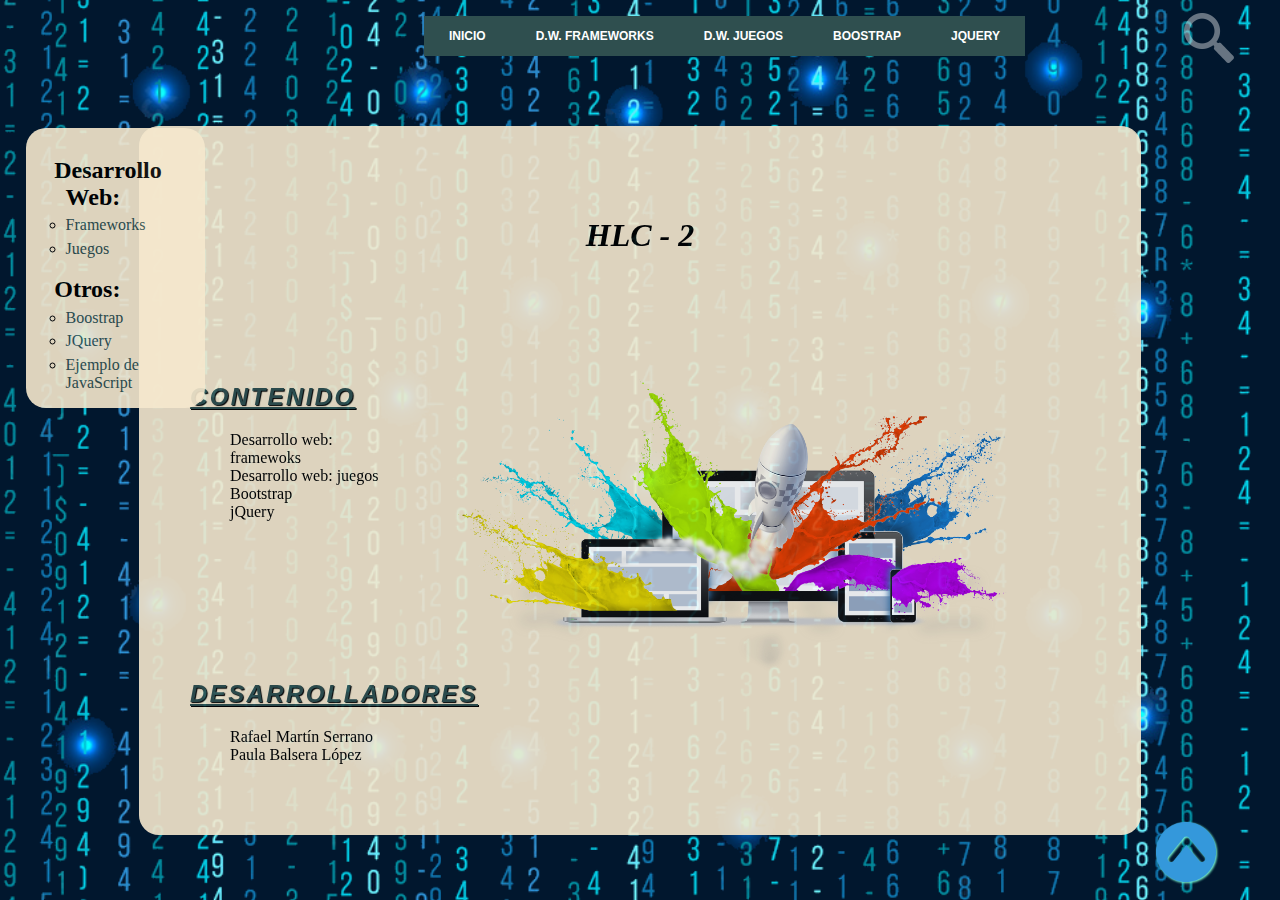
<file: index.html>
<!DOCTYPE html>
<html lang="ES">
    <!-- Cabecera -->
    <head>
        <meta charset="UTF8">
        <!-- icono -->
        <link rel="icon" href="imagenes/favi.png" type="image/png" />
        <!-- titulo -->
        <title> HLC - 2 </title>
        <!-- CSS -->
        <link rel="stylesheet" href="estilos/style.css">        
        <!-- JavaScript -->
        <script type="text/javascript" src="../js/script.js"></script>
        <!-- Buscador -->
        <div id="bq">
            <form action="" autocomplete="on">
                <input id="busqueda" name="busqueda" type="text" placeholder="Buscar..."><input id="buscar" value="Buscar" type="submit">
            </form>
        </div>
    </head>

    <!-- Cuerpo -->
    <body bgcolor="lemonchiffon">
        <!-- Enlace al top de la pagina -->
        <a name="top"></a>
        <!-- flecha volver al top -->
        <a href="#top">
            <img class="subir" src="imagenes/flecha.png" alt="volver arriba">
        </a>

        <!-- Menu superior -->
        <nav id="header">
            <ul class="menu">
                <li><a href="index.html"> Inicio </a></li>
                <li><a href="frameworks/frameworks.html"> D.W. Frameworks </a></li>
                <li><a href="juegos/juegos.html"> D.W. Juegos </a></li>
                <li><a href="boostrap/boostrap.html"> Boostrap </a></li>
                <li><a href="jquery/jquery.html"> JQuery </a></li>
            </ul>
        </nav>

        <!-- Contenido de la pagina -->
        <div class="contenido">
            </br>
            <h1 align="center">
                <em>HLC - 2</em>
            </h1>
            <img src="imagenes/inicio.png" alt="bienvenida" class="inicio"/>
            </br>
            <h2>
                <em>
                    Contenido
                </em>
            </h2>
            <p>
                <ul>
                    <li>
                        Desarrollo web: framewoks
                    </li>
                    <li>
                        Desarrollo web: juegos
                    </li>
                    <li>
                        Bootstrap
                    </li>
                    <li>
                        jQuery
                    </li>
                </ul>
            </p>
            </br>
            <h2>
                <em>
                    Desarrolladores
                </em>
            </h2>
            <p>        
                <ul>
                    <li>
                        Rafael Mart&iacute;n Serrano
                    </li>
                    <li>
                        Paula Balsera L&oacute;pez
                    </li>
                </ul>            
            </p>
        </div>

        <!-- Barra lateral izquierda -->
        <aside class="barizq">
            <ul class="puntitos">
                <span class="categoria">Desarrollo Web:</span>
                <li>
                    <a href="frameworks/frameworks.html">Frameworks</a>
                </li>
                <li>
                    <a href="juegos/juegos.html">Juegos</a>
                </li>
                </br>
                <span class="categoria">Otros:</span>
                <li>
                    <a href="boostrap/boostrap.html">Boostrap</a>
                </li>
                <li>
                    <a href="jquery/jquery.html">JQuery</a>
                </li>
                <li>
                    <a href="oso/oso.html">Ejemplo de JavaScript</a>
                </li>
            </ul>
        </aside>
    </body>
</html>
</file>
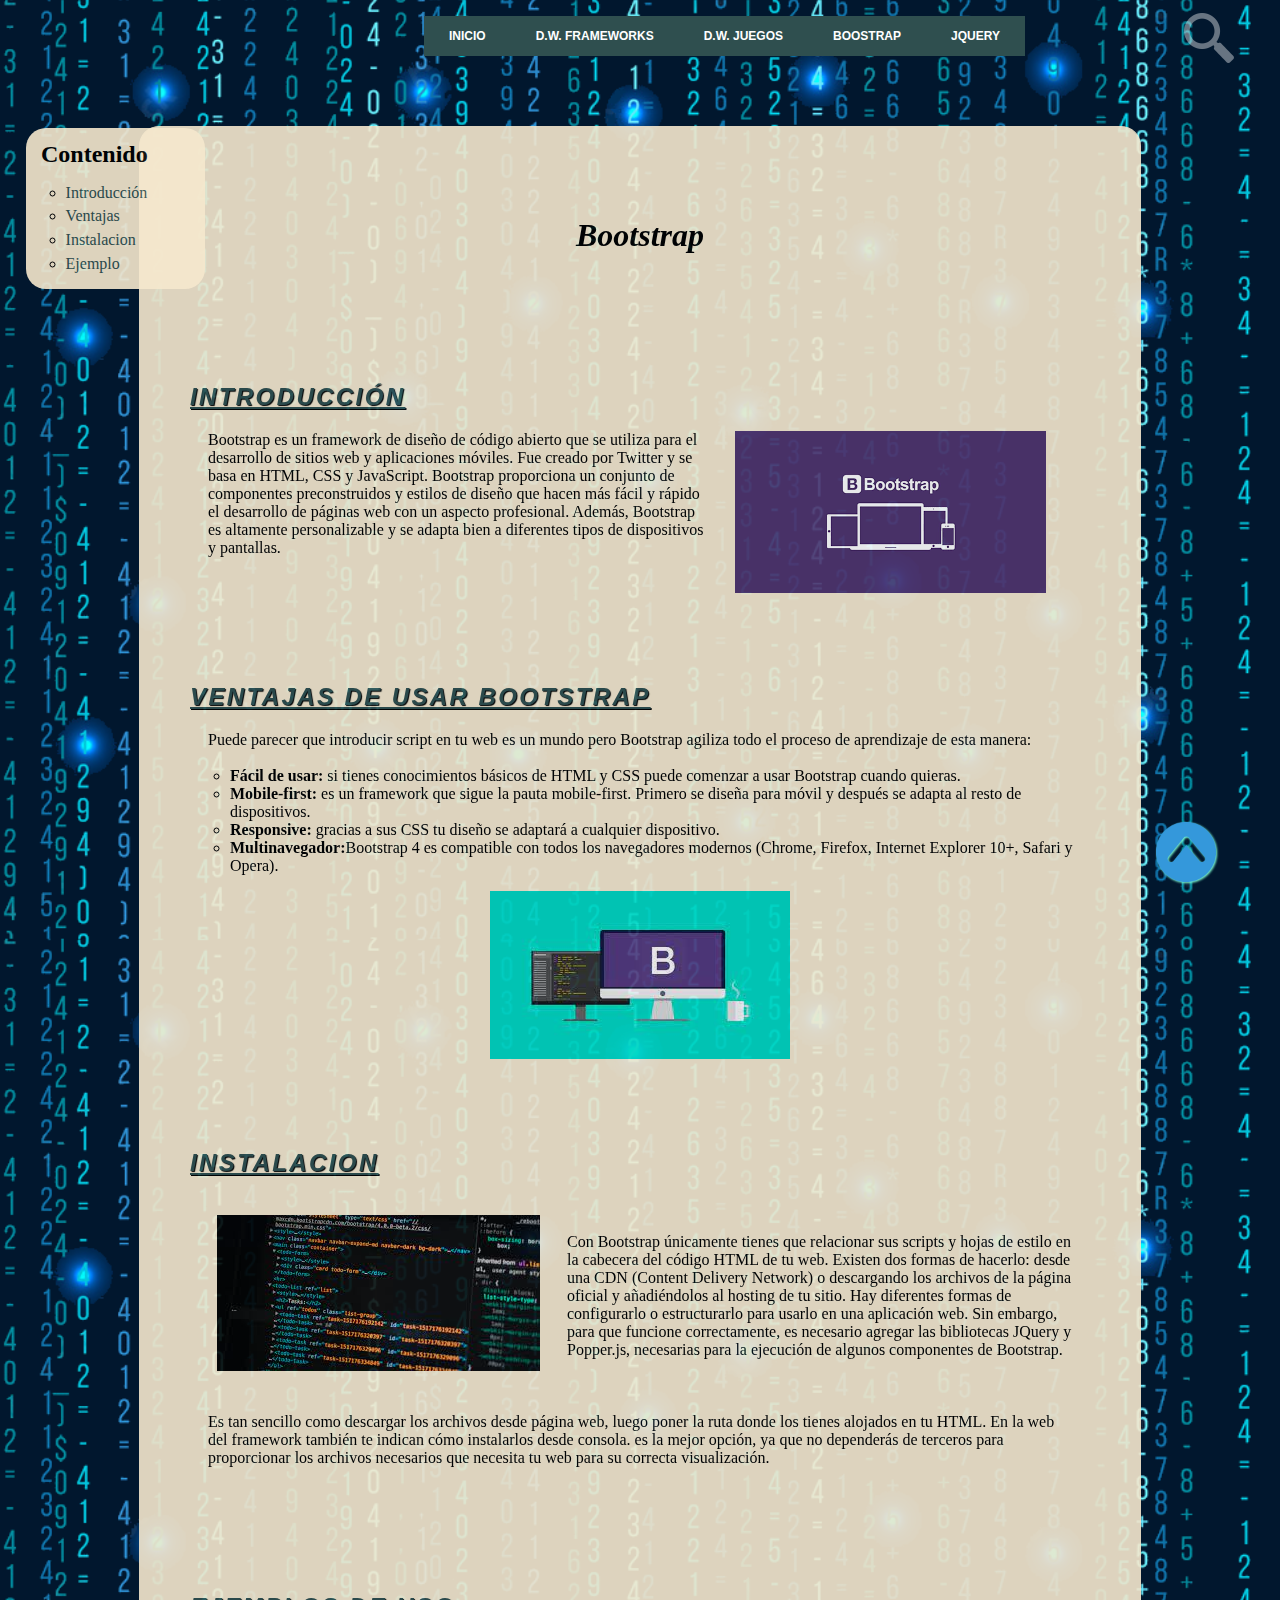
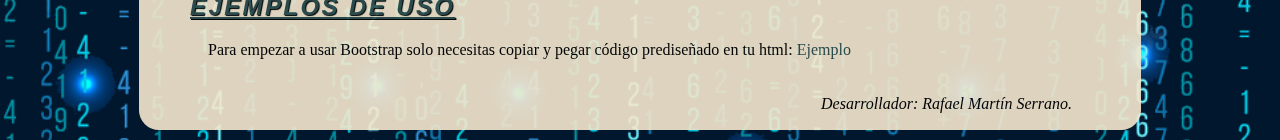
<file: boostrap/boostrap.html>
<!DOCTYPE html>
<html lang="ES">
    <!-- Cabecera -->
    <head>
        <meta charset="UTF8">
        <!-- icono -->
        <link rel="icon" href="../imagenes/favi.png" type="image/png" />
        <!-- titulo -->
        <title> HLC - 2 </title>
        <!-- CSS -->
        <link rel="stylesheet" href="../estilos/style.css"> 
        <!-- Buscador -->
        <div id="bq">
        <form action="" autocomplete="on">
            <input id="busqueda" name="busqueda" type="text" placeholder="Buscar..."><input id="buscar" value="Buscar" type="submit">
        </form>
        </div>       
    </head>

    <!-- Cuerpo -->
    <body bgcolor="lemonchiffon">
        <!-- Enlace al top de la pagina -->
        <a name="top"></a>
        <!-- flecha volver al top -->
        <a href="#top">
            <img class="subir" src="../imagenes/flecha.png" alt="volver arriba">
        </a>

        <!-- Menu superior -->
        <nav id="header">
            <ul class="menu">
                <li><a href="../index.html"> Inicio </a></li>
                <li><a href="../frameworks/frameworks.html"> D.W. Frameworks </a></li>
                <li><a href="../juegos/juegos.html"> D.W. Juegos </a></li>
                <li><a href="boostrap.html"> Boostrap </a></li>
                <li><a href="../jquery/jquery.html"> JQuery </a></li>
            </ul>
        </nav>

        <!-- Contenido de la pagina -->
        <div class="contenido">
        </br>
        
        <h1 align="center">
            <em>Bootstrap</em>
            <a name ="intro"></a>
        </h1>
        </br>
       
        <h2>
            <em>
              Introducci&oacute;n
				
            </em>
        </h2>
        <p>
          <img src="Imagenes/introducionBootstrap.png" alt="bootstrap" class="fdcha"/>
          Bootstrap es un framework de diseño de c&oacute;digo abierto que se utiliza para el desarrollo de sitios web y aplicaciones m&oacute;viles.
                   Fue creado por Twitter y se basa en HTML, CSS y JavaScript. Bootstrap proporciona un conjunto de componentes preconstruidos y estilos de diseño que hacen m&aacute;s f&aacute;cil
                    y r&aacute;pido el desarrollo de p&aacute;ginas web con un aspecto profesional. Adem&aacute;s, Bootstrap es altamente personalizable y se adapta bien a diferentes tipos de dispositivos y pantallas.
        </p>
        </br>

        <h2>
            <em>
              <a name ="ventajasBootstrap"></a>
               Ventajas de usar Bootstrap
            </em>
            
        </h2>
        <p>
            Puede parecer que introducir script en tu web es un mundo
            pero Bootstrap agiliza todo el proceso de aprendizaje de esta manera:

            <ul class="puntitos">
                <li><b>F&aacute;cil de usar:</b> si tienes conocimientos b&aacute;sicos de HTML y CSS puede comenzar a usar Bootstrap cuando quieras. </a></li>
                <li><b>Mobile-first:</b> es un framework que sigue la pauta mobile-first. Primero se diseña para m&oacute;vil y despu&eacute;s se adapta al resto de dispositivos.</li>
                <li><b>Responsive:</b> gracias a sus CSS tu diseño se adaptar&aacute; a cualquier dispositivo.</li>
                <li><b>Multinavegador:</b>Bootstrap 4 es compatible con todos los navegadores modernos (Chrome, Firefox, Internet Explorer 10+, Safari y Opera).</li>             
            </ul>
            <img src="Imagenes/boot2.jfif" alt="bootstrap2" class="fconten"/>
        </p>

        <h2>
            <em>
              <a name ="instalacionBootstrap"></a>
               Instalacion
               
            </em>
        </h2>
        <br/>
        <img src="Imagenes/usoboot.jfif" alt="bootstrap2" class="fizq"/>
        <P>
            Con Bootstrap únicamente tienes que relacionar sus scripts y hojas de estilo en la cabecera del código HTML de tu web.
             Existen dos formas de hacerlo: desde una CDN (Content Delivery Network) o descargando los archivos de la página oficial y añadiéndolos al hosting de tu sitio.
             Hay diferentes formas de configurarlo o estructurarlo para usarlo en una aplicación web. Sin embargo, para que funcione correctamente, es necesario agregar las bibliotecas JQuery y Popper.js, necesarias para la ejecución de algunos componentes de Bootstrap.
            
        </P>
        <br/>
        <p>
            Es tan sencillo como descargar los archivos desde página web, luego poner la ruta donde los tienes alojados en tu HTML. En la web del framework también te indican cómo instalarlos desde consola.
            es la mejor opción, ya que no dependerás de terceros para proporcionar los archivos necesarios que necesita tu web para su correcta visualización.
        </p>
        <br/>
        <h2>
          <em>
            <a name ="ejemplosUso"></a>
             Ejemplos de uso
          </em>
      </h2>
      <p>
        Para empezar a usar Bootstrap solo necesitas copiar y pegar c&oacute;digo prediseñado en tu html:
        <a href="ejemploboostrap.html" target="_blank">Ejemplo</a>
    </p>
        <p class = "fdcha">
            <em>
                Desarrollador: Rafael Mart&iacute;n Serrano.
                
            </em>
            
        </p>
        
    </div>
    <!-- Barra lateral izquierda -->
    <aside class="barizq">
      <span class="titulillo">
          Contenido
      </span>
      <ul class="puntitos">
          <li>
              <a href="#intro">Introducci&oacute;n</a>       
          </li>
          <li>
            <a href="#ventajasBootstrap">Ventajas</a>       
            </li>
          <li>
              <a href="#instalacionBootstrap">Instalacion</a>       
          </li>
          
          <li>
              <a href="#ejemplosUso">Ejemplo</a>       
          </li>
      </ul>
  </aside>
    </body>
</html>
</file>
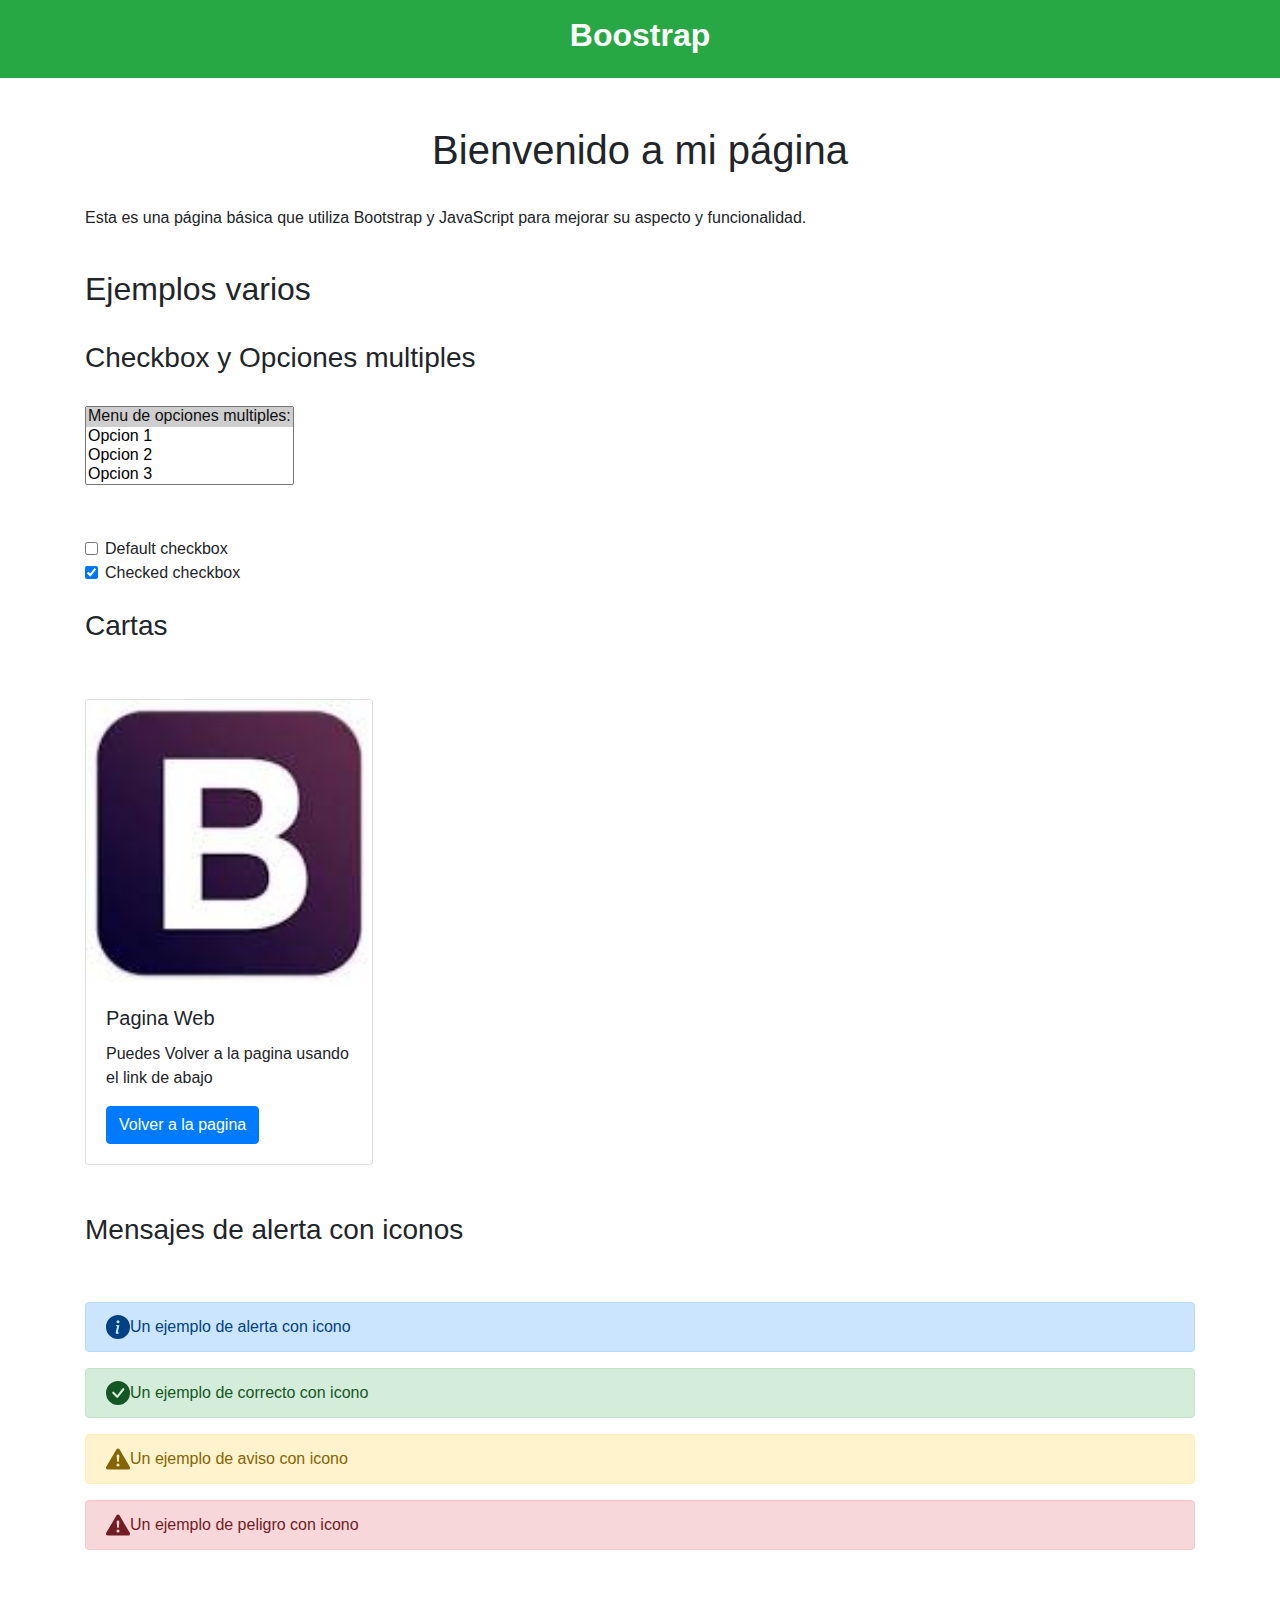
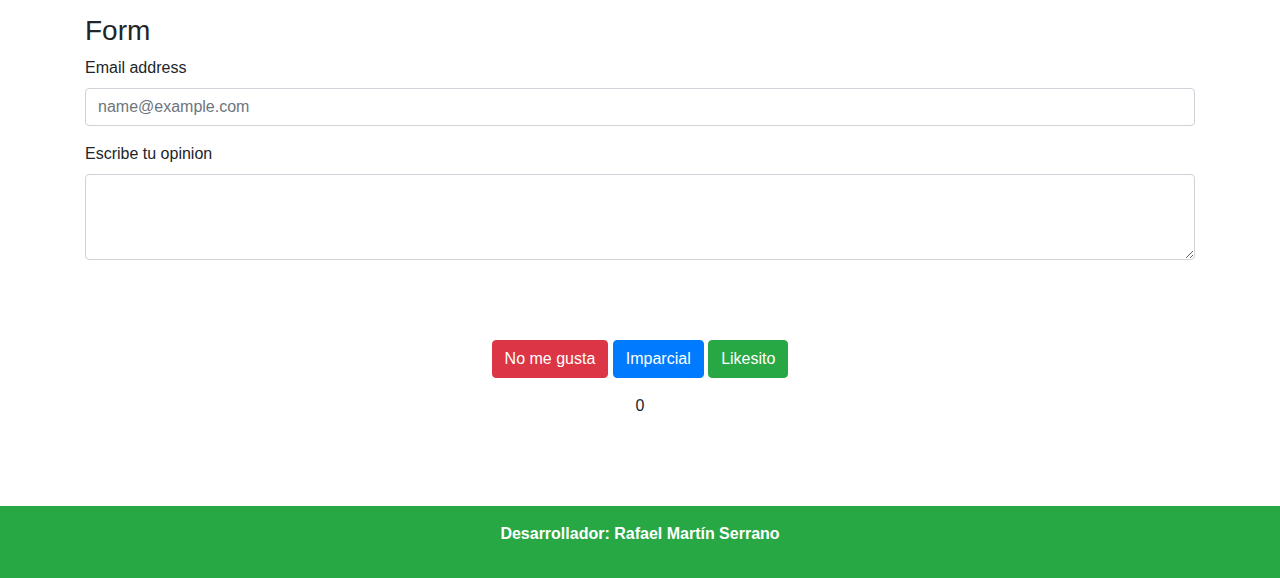
<file: boostrap/ejemploboostrap.html>
<!DOCTYPE html>
<html lang="en">
  <head>
    <meta charset="UTF-8" />
    <!-- icono -->
  <link rel="icon" href="../imagenes/favi.png" type="image/png" />

     
    <meta name="viewport" content="width=device-width, initial-scale=1.0" />
    <meta http-equiv="X-UA-Compatible" content="ie=edge" />
    <link
      rel="stylesheet"
      href="https://maxcdn.bootstrapcdn.com/bootstrap/4.0.0/css/bootstrap.min.css"
      integrity="sha384-Gn5384xqQ1aoWXA+058RXPxPg6fy4IWvTNh0E263XmFcJlSAwiGgFAW/dAiS6JXm"
      crossorigin="anonymous"
    />
    <link
      rel="stylesheet"
      href="https://use.fontawesome.com/releases/v5.14.0/css/all.css"
      integrity="sha384-HzLeBuhoNPvSl5KYnjx0BT+WB0QEEqLprO+NBkkk5gbc67FTaL7XIGa2w1L0Xbgc"
      crossorigin="anonymous"
    />
    <style>
      .botones {
        margin-top: 1rem;
        margin-bottom: 1rem;
      }
    </style>
    <title>Mi página con Bootstrap y JavaScript</title>
  </head>
  <body>
    <header class="bg-success text-white py-3">
        <div class="container">
          <h2 class="text-center font-weight-bold">Boostrap</h2>
        </div>
    </header>
    <div class="container">
      <h1 class="text-center mt-5">Bienvenido a mi página</h1>
      <br/>
      <p>
        Esta es una página básica que utiliza Bootstrap y JavaScript para mejorar
        su aspecto y funcionalidad.
      </p>
      <br/>
      <h2>Ejemplos varios</h2>
      <br/>
      <h3>Checkbox y Opciones multiples</h3>
      <br/>
      <select class="form-select" multiple aria-label="multiple select example">
        <option selected>Menu de opciones multiples:</option>
        <option value="1">Opcion 1</option>
        <option value="2">Opcion 2</option>
        <option value="3">Opcion 3</option>
      </select>
      <br/><br/><br/>
      <div class="form-check">
        <input class="form-check-input" type="checkbox" value="" id="flexCheckDefault">
        <label class="form-check-label" for="flexCheckDefault">
          Default checkbox
        </label>
      </div>

      
      <div class="form-check">
        <input class="form-check-input" type="checkbox" value="" id="flexCheckChecked" checked>
        <label class="form-check-label" for="flexCheckChecked">
          Checked checkbox
        </label>
      </div>
      <br/>

      <h3>Cartas</h3>
      <br/><br/>
      
      <div class="card" style="width: 18rem;">
        <img src="Imagenes/cartaboot.jfif" class="card-img-top" alt="...">
        <div class="card-body">
          <h5 class="card-title">Pagina Web</h5>
          <p class="card-text">Puedes Volver a la pagina usando el link de abajo</p>
          <a href="../index.html" class="btn btn-primary">Volver a la pagina</a>
        </div>
        </div>
        <br/><br/>
        <h3>Mensajes de alerta con iconos</h3>
        <br/><br/>
        <svg xmlns="http://www.w3.org/2000/svg" style="display: none;">
            <symbol id="check-circle-fill" fill="currentColor" viewBox="0 0 16 16">
              <path d="M16 8A8 8 0 1 1 0 8a8 8 0 0 1 16 0zm-3.97-3.03a.75.75 0 0 0-1.08.022L7.477 9.417 5.384 7.323a.75.75 0 0 0-1.06 1.06L6.97 11.03a.75.75 0 0 0 1.079-.02l3.992-4.99a.75.75 0 0 0-.01-1.05z"/>
            </symbol>
            <symbol id="info-fill" fill="currentColor" viewBox="0 0 16 16">
              <path d="M8 16A8 8 0 1 0 8 0a8 8 0 0 0 0 16zm.93-9.412-1 4.705c-.07.34.029.533.304.533.194 0 .487-.07.686-.246l-.088.416c-.287.346-.92.598-1.465.598-.703 0-1.002-.422-.808-1.319l.738-3.468c.064-.293.006-.399-.287-.47l-.451-.081.082-.381 2.29-.287zM8 5.5a1 1 0 1 1 0-2 1 1 0 0 1 0 2z"/>
            </symbol>
            <symbol id="exclamation-triangle-fill" fill="currentColor" viewBox="0 0 16 16">
              <path d="M8.982 1.566a1.13 1.13 0 0 0-1.96 0L.165 13.233c-.457.778.091 1.767.98 1.767h13.713c.889 0 1.438-.99.98-1.767L8.982 1.566zM8 5c.535 0 .954.462.9.995l-.35 3.507a.552.552 0 0 1-1.1 0L7.1 5.995A.905.905 0 0 1 8 5zm.002 6a1 1 0 1 1 0 2 1 1 0 0 1 0-2z"/>
            </symbol>
          </svg>
          
          <div class="alert alert-primary d-flex align-items-center" role="alert">
            <svg class="bi flex-shrink-0 me-2" width="24" height="24" role="img" aria-label="Info:"><use xlink:href="#info-fill"/></svg>
            <div>
              Un ejemplo de alerta con icono
            </div>
          </div>
          <div class="alert alert-success d-flex align-items-center" role="alert">
            <svg class="bi flex-shrink-0 me-2" width="24" height="24" role="img" aria-label="Success:"><use xlink:href="#check-circle-fill"/></svg>
            <div>
              Un ejemplo de correcto con icono  
             
            </div>
          </div>
          <div class="alert alert-warning d-flex align-items-center" role="alert">
            <svg class="bi flex-shrink-0 me-2" width="24" height="24" role="img" aria-label="Warning:"><use xlink:href="#exclamation-triangle-fill"/></svg>
            <div>
              Un ejemplo de aviso con icono
            </div>
          </div>
          <div class="alert alert-danger d-flex align-items-center" role="alert">
            <svg class="bi flex-shrink-0 me-2" width="24" height="24" role="img" aria-label="Danger:"><use xlink:href="#exclamation-triangle-fill"/></svg>
            <div>
              Un ejemplo de peligro con icono
            </div>
          </div>
          <br/><br/>

        <h3>Form</h3>  
          <div class="mb-3">
              <label for="exampleFormControlInput1" class="form-label">Email address</label>
              <input type="email" class="form-control" id="exampleFormControlInput1" placeholder="name@example.com">
            </div>
            <div class="mb-3">
              <label for="exampleFormControlTextarea1" class="form-label">Escribe tu opinion</label>
              <textarea class="form-control" id="exampleFormControlTextarea1" rows="3"></textarea>
            </div>
            <br/><br/>
      <div class="botones text-center">
        <button class="btn btn-danger" onclick="decrementar()">
          <span class="fas fa-thumbs-down"></span> No me gusta
        </button>
        <button class="btn btn-primary">
          <span class="far fa-meh"></span> Imparcial
        </button>
        <button class="btn btn-success" onclick="incrementar()">
          <span class="fas fa-thumbs-up"></span> Likesito
        </button>
      </div>
      
      <p id="contador" class="text-center">0</p>
    </div>
    <br/><br/><br/>
    
    <footer class="bg-success text-white py-3">
        <div class="container">
          <p class="text-center font-weight-bold">Desarrollador: Rafael Martín Serrano</p>
        </div>
      </footer>
    <script>
      // Inicializar el contador en 0
      let contador = 0;

      // Función para disminuir el contador
      function decrementar() {
        contador--;
        document.getElementById("contador").innerHTML = contador;
      }

      // Función para aumentar el contador
      function incrementar() {
        contador++;
        document.getElementById("contador").innerHTML = contador;
      }
    </script>
</file>
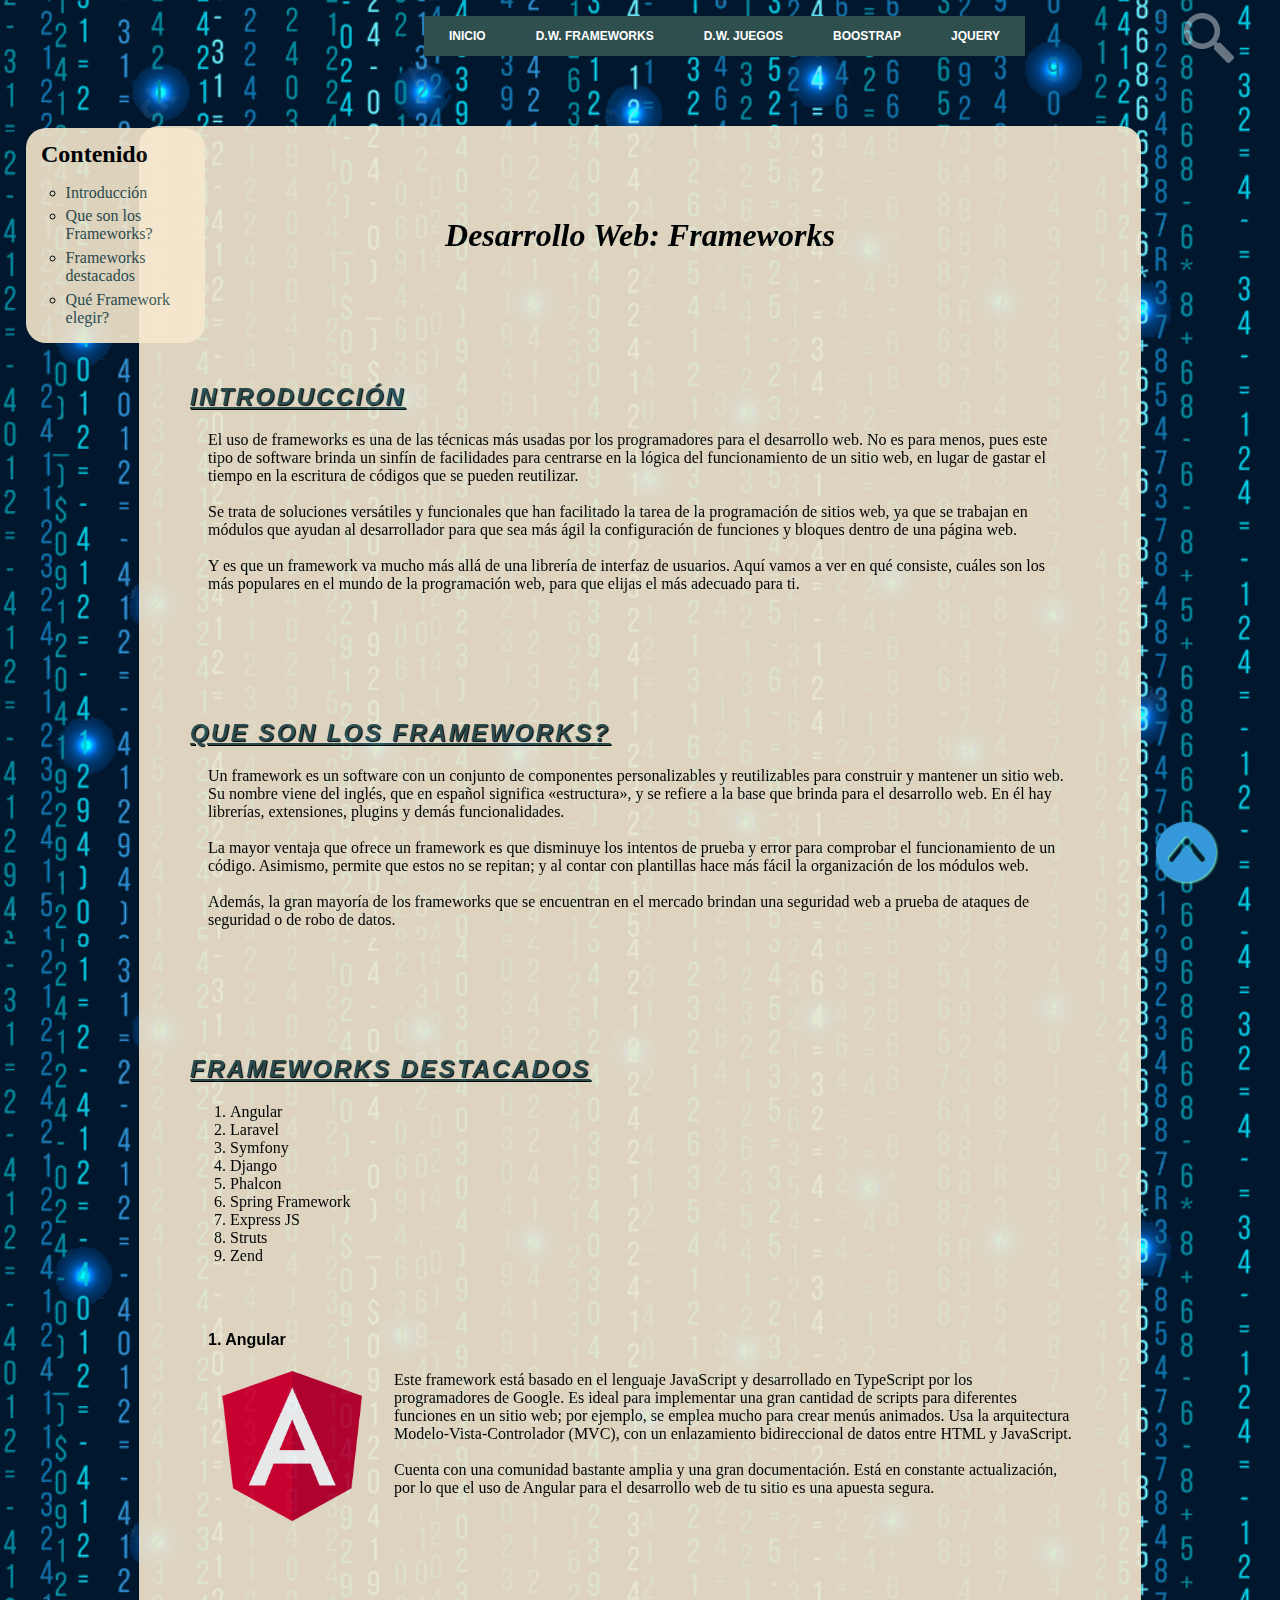
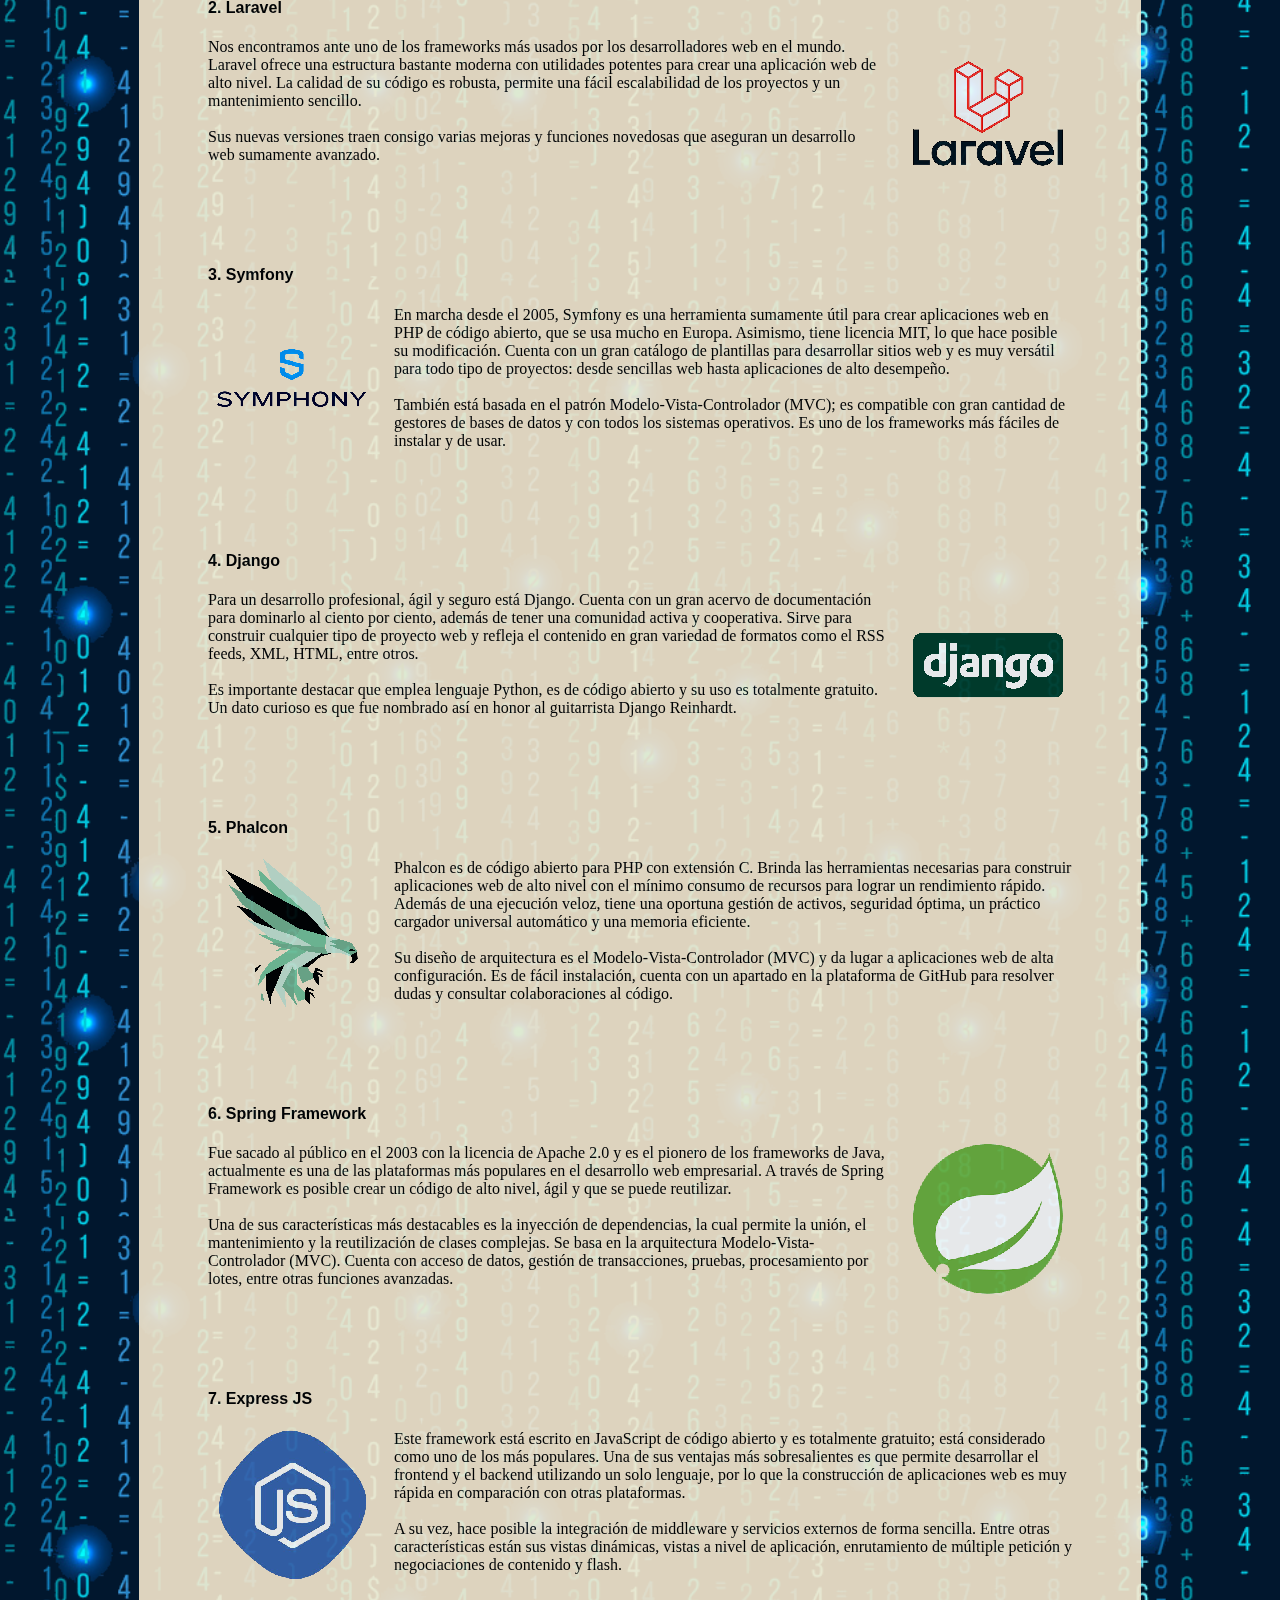
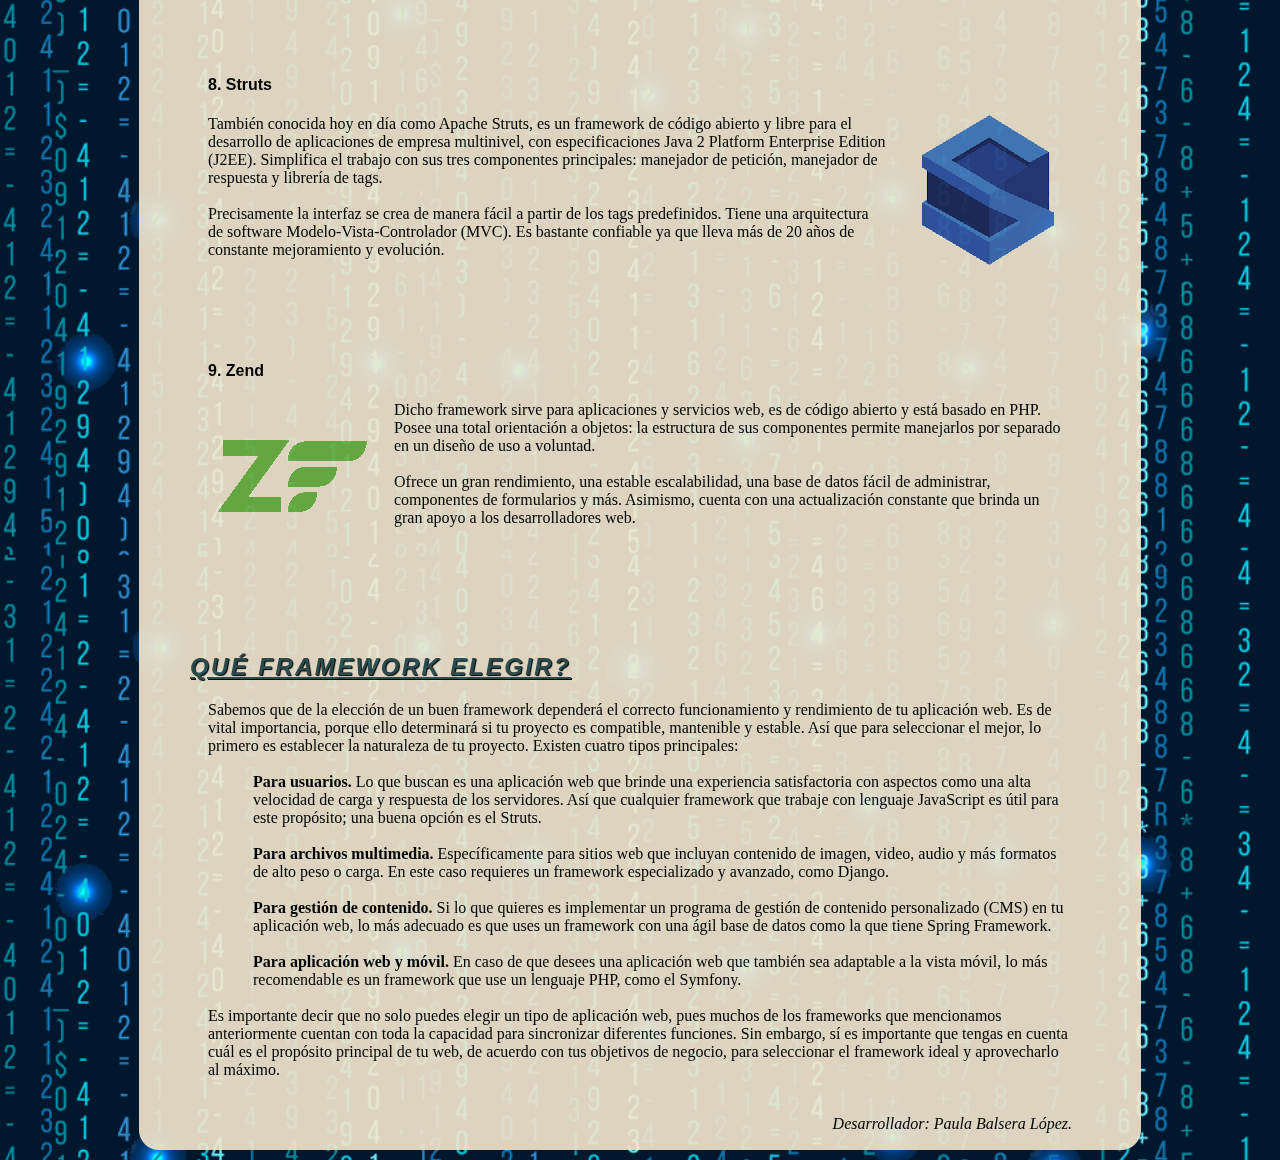
<file: frameworks/frameworks.html>
<!DOCTYPE html>
<html lang="ES">
    <!-- Cabecera -->
    <head>
        <meta charset="UTF8">
        <!-- icono -->
        <link rel="icon" href="../imagenes/favi.png" type="image/png" />
        <!-- titulo -->
        <title> Desarrollo Web: Frameworks </title>
        <!-- CSS -->
        <link rel="stylesheet" href="../estilos/style.css">  
        <!-- Buscador -->
        <div id="bq">
            <form action="" autocomplete="on">
                <input id="busqueda" name="busqueda" type="text" placeholder="Buscar..."><input id="buscar" value="Buscar" type="submit">
            </form>
        </div>      
    </head>

    <!-- Cuerpo -->
    <body bgcolor="lemonchiffon">
        <!-- Enlace al top de la pagina -->
        <a name="top"></a>
        <!-- flecha volver al top -->
        <a href="#top">
            <img class="subir" src="../imagenes/flecha.png" alt="volver arriba">
        </a>

        <!-- Menu superior -->
        <nav id="header">
            <ul class="menu">
                <li><a href = "../index.html"> Inicio </a></li>
                <li><a href = "frameworks.html"> D.W. Frameworks </a></li>
                <li><a href = "../juegos/juegos.html"> D.W. Juegos </a></li>
                <li><a href = "../boostrap/boostrap.html"> Boostrap </a></li>
                <li><a href = "../jquery/jquery.html"> JQuery </a></li>
            </ul>
        </nav>

        <!-- Contenido de la pagina -->
        <div class="contenido">
            </br>
            <h1 align="center">
                <em>Desarrollo Web: Frameworks</em>
            </h1>
            <a name="intro"></a>
            </br>
            <h2>
                <em>
                    Introducci&oacute;n
                </em>
            </h2>
            <p>  
                El uso de frameworks es una de las t&eacute;cnicas m&aacute;s usadas por los programadores para el desarrollo web. No es para menos, pues este tipo de 
                software brinda un sinf&iacute;n de facilidades para centrarse en la l&oacute;gica del funcionamiento de un sitio web, en lugar de gastar el tiempo en 
                la escritura de c&oacute;digos que se pueden reutilizar.
            </p>
            <p>
                Se trata de soluciones vers&aacute;tiles y funcionales que han facilitado la tarea de la programaci&oacute;n de sitios web, ya que se trabajan en m&oacute;dulos 
                que ayudan al desarrollador para que sea m&aacute;s &aacute;gil la configuraci&oacute;n de funciones y bloques dentro de una p&aacute;gina web.
            </p>
            <p>            
                Y es que un framework va mucho m&aacute;s all&aacute; de una librer&iacute;a de interfaz de usuarios. Aqu&iacute; vamos a ver en qu&eacute; consiste, cu&aacute;les son los m&aacute;s populares 
                en el mundo de la programaci&oacute;n web, para que elijas el m&aacute;s adecuado para ti.       
            </p>
            <a name="frameworks"></a>
            </br>
            <h2>
                <em>
                    Que son los Frameworks?
                </em>
            </h2>
            <p>
                Un framework es un software con un conjunto de componentes personalizables y reutilizables para construir y mantener un sitio web. Su nombre viene 
                del ingl&eacute;s, que en español significa «estructura», y se refiere a la base que brinda para el desarrollo web. En &eacute;l hay librer&iacute;as, extensiones, plugins 
                y dem&aacute;s funcionalidades.
            </p>
            <p>
                La mayor ventaja que ofrece un framework es que disminuye los intentos de prueba y error para comprobar el funcionamiento de un c&oacute;digo. Asimismo, 
                permite que estos no se repitan; y al contar con plantillas hace m&aacute;s f&aacute;cil la organizaci&oacute;n de los m&oacute;dulos web.
            </p>
            <p>
                Adem&aacute;s, la gran mayor&iacute;a de los frameworks que se encuentran en el mercado brindan una seguridad web a prueba de ataques de seguridad o de robo de datos.
            </p>
            <a name="destacados"></a>
            <br>
            <h2>
                <em>
                    Frameworks destacados
                </em>
            </h2>
            <p>
                <ol>
                    <li>
                        Angular
                    </li>
                    <li>
                        Laravel
                    </li>
                    <li>
                        Symfony
                    </li>
                    <li>
                        Django
                    </li>
                    <li>
                        Phalcon
                    </li>
                    <li>
                        Spring Framework
                    </li>
                    <li>
                        Express JS
                    </li>
                    <li>
                        Struts
                    </li>
                    <li>
                        Zend
                    </li>
                </ol>
            </p>

            <h4>
                1. Angular
            </h4>
                <img src="imagenes/angular.png" alt="angular" class="fizq">
            <p>
                Este framework est&aacute; basado en el lenguaje JavaScript y desarrollado en TypeScript por los programadores de Google. Es ideal para implementar una gran 
                cantidad de scripts para diferentes funciones en un sitio web; por ejemplo, se emplea mucho para crear men&uacute;s animados. Usa la arquitectura
                Modelo-Vista-Controlador (MVC), con un enlazamiento bidireccional de datos entre HTML y JavaScript.
            </p>
            <p>
                Cuenta con una comunidad bastante amplia y una gran documentaci&oacute;n. Est&aacute; en constante actualizaci&oacute;n, por lo que el uso de Angular para el desarrollo 
                web de tu sitio es una apuesta segura. 
            </p>
            </br>
            <h4>
                2. Laravel
            </h4>
            <img src="imagenes/Laravel.png" alt="Laravel" class="fdcha">
            <p>
                Nos encontramos ante uno de los frameworks m&aacute;s usados por los desarrolladores web en el mundo. Laravel ofrece una estructura bastante moderna con 
                utilidades potentes para crear una aplicaci&oacute;n web de alto nivel. La calidad de su c&oacute;digo es robusta, permite una f&aacute;cil escalabilidad de los proyectos 
                y un mantenimiento sencillo.
            </p>
            <p>
                Sus nuevas versiones traen consigo varias mejoras y funciones novedosas que aseguran un desarrollo web sumamente avanzado.
            </p>
            </br>
            <h4>
                3. Symfony
            </h4>
            <img src="imagenes/Symphony.png" alt="Symfony" class="fizq">
            <p>
                En marcha desde el 2005, Symfony es una herramienta sumamente &uacute;til para crear aplicaciones web en PHP de c&oacute;digo abierto, que se usa mucho en Europa. 
                Asimismo, tiene licencia MIT, lo que hace posible su modificaci&oacute;n. Cuenta con un gran cat&aacute;logo de plantillas para desarrollar sitios web y es muy 
                vers&aacute;til para todo tipo de proyectos: desde sencillas web hasta aplicaciones de alto desempeño.
            </p>
            <p>
                Tambi&eacute;n est&aacute; basada en el patr&oacute;n Modelo-Vista-Controlador (MVC); es compatible con gran cantidad de gestores de bases de datos y con todos los sistemas 
                operativos. Es uno de los frameworks m&aacute;s f&aacute;ciles de instalar y de usar. 
            </p>
            </br>
            <h4>
                4. Django
            </h4>
            <img src="imagenes/Django.png" alt="Django" class="fdcha">
            <p>
                Para un desarrollo profesional, &aacute;gil y seguro est&aacute; Django. Cuenta con un gran acervo de documentaci&oacute;n para dominarlo al ciento por ciento, adem&aacute;s de 
                tener una comunidad activa y cooperativa. Sirve para construir cualquier tipo de proyecto web y refleja el contenido en gran variedad de formatos como 
                el RSS feeds, XML, HTML, entre otros. 
            </p>
            <p>
                Es importante destacar que emplea lenguaje Python, es de c&oacute;digo abierto y su uso es totalmente gratuito. Un dato curioso es que fue nombrado as&iacute; en honor 
                al guitarrista Django Reinhardt.
            </p>
            </br>
            <h4>
                5. Phalcon
            </h4>
            <img src="imagenes/phalcon.png" alt="Phalcon" class="fizq">
            <p>
                Phalcon es de c&oacute;digo abierto para PHP con extensi&oacute;n C. Brinda las herramientas necesarias para construir aplicaciones web de alto nivel con el m&iacute;nimo 
                consumo de recursos para lograr un rendimiento r&aacute;pido. Adem&aacute;s de una ejecuci&oacute;n veloz, tiene una oportuna gesti&oacute;n de activos, seguridad &oacute;ptima, un pr&aacute;ctico 
                cargador universal autom&aacute;tico y una memoria eficiente.
            </p>
            <p>
                Su diseño de arquitectura es el Modelo-Vista-Controlador (MVC) y da lugar a aplicaciones web de alta configuraci&oacute;n. Es de f&aacute;cil instalaci&oacute;n, cuenta con un 
                apartado en la plataforma de GitHub para resolver dudas y consultar colaboraciones al c&oacute;digo.
            </p>
            </br>
            <h4>
                6. Spring Framework
            </h4>
            <img src="imagenes/spring.png" alt="Spring" class="fdcha">
            <p>
                Fue sacado al p&uacute;blico en el 2003 con la licencia de Apache 2.0 y es el pionero de los frameworks de Java, actualmente es una de las plataformas m&aacute;s populares 
                en el desarrollo web empresarial. A trav&eacute;s de Spring Framework es posible crear un c&oacute;digo de alto nivel, &aacute;gil y que se puede reutilizar. 
            </p>
            <p>
                Una de sus caracter&iacute;sticas m&aacute;s destacables es la inyecci&oacute;n de dependencias, la cual permite la uni&oacute;n, el mantenimiento y la reutilizaci&oacute;n de clases complejas. 
                Se basa en la arquitectura Modelo-Vista-Controlador (MVC). Cuenta con acceso de datos, gesti&oacute;n de transacciones, pruebas, procesamiento por lotes, entre otras 
                funciones avanzadas. 
            </p>
            </br>
            <h4>
                7. Express JS
            </h4>
            <img src="imagenes/expressjs.png" alt="Express JS" class="fizq">
            <p>
                Este framework est&aacute; escrito en JavaScript de c&oacute;digo abierto y es totalmente gratuito; est&aacute; considerado como uno de los m&aacute;s populares. Una de sus ventajas 
                m&aacute;s sobresalientes es que permite desarrollar el frontend y el backend utilizando un solo lenguaje, por lo que la construcci&oacute;n de aplicaciones web es muy 
                r&aacute;pida en comparaci&oacute;n con otras plataformas. 
            </p>
            <p>
                A su vez, hace posible la integraci&oacute;n de middleware y servicios externos de forma sencilla. Entre otras caracter&iacute;sticas est&aacute;n sus vistas din&aacute;micas, vistas 
                a nivel de aplicaci&oacute;n, enrutamiento de m&uacute;ltiple petici&oacute;n y negociaciones de contenido y flash. 
            </p>
            </br>
            <h4>
                8. Struts
            </h4>
            <img src="imagenes/struts.png" alt="Struts" class="fdcha">
            <p>
                Tambi&eacute;n conocida hoy en d&iacute;a como Apache Struts, es un framework de c&oacute;digo abierto y libre para el desarrollo de aplicaciones de empresa multinivel, con 
                especificaciones Java 2 Platform Enterprise Edition (J2EE). Simplifica el trabajo con sus tres componentes principales: manejador de petici&oacute;n, manejador 
                de respuesta y librer&iacute;a de tags.
            </p>
            <p>
                Precisamente la interfaz se crea de manera f&aacute;cil a partir de los tags predefinidos. Tiene una arquitectura de software Modelo-Vista-Controlador (MVC). Es 
                bastante confiable ya que lleva m&aacute;s de 20 años de constante mejoramiento y evoluci&oacute;n.
            </p>
            </br>
            <h4>
                9. Zend
            </h4>
            <img src="imagenes/zend.png" alt="Zend" class="fizq">
            <p>
                Dicho framework sirve para aplicaciones y servicios web, es de c&oacute;digo abierto y est&aacute; basado en PHP. Posee una total orientaci&oacute;n a objetos: la estructura 
                de sus componentes permite manejarlos por separado en un diseño de uso a voluntad. 
            </p>
            <p>
                Ofrece un gran rendimiento, una estable escalabilidad, una base de datos f&aacute;cil de administrar, componentes de formularios y m&aacute;s. Asimismo, cuenta con una 
                actualizaci&oacute;n constante que brinda un gran apoyo a los desarrolladores web.
            </p>
            <a name="elegir"></a>
            </br>
            <h2>
                <em>
                    Qu&eacute; Framework elegir?
                </em>
            </h2>
            <p>
                Sabemos que de la elecci&oacute;n de un buen framework depender&aacute; el correcto funcionamiento y rendimiento de tu aplicaci&oacute;n web. Es de vital importancia, porque ello 
                determinar&aacute; si tu proyecto es compatible, mantenible y estable. As&iacute; que para seleccionar el mejor, lo primero es establecer la naturaleza de tu proyecto. 
                Existen cuatro tipos principales:
            </p>
            <p class="desc">
                <b>Para usuarios.</b> Lo que buscan es una aplicaci&oacute;n web que brinde una experiencia satisfactoria con aspectos como una alta velocidad de carga y respuesta de los 
                servidores. As&iacute; que cualquier framework que trabaje con lenguaje JavaScript es &uacute;til para este prop&oacute;sito; una buena opci&oacute;n es el Struts.
            </p>
            <p class="desc">
                <b>Para archivos multimedia.</b> Espec&iacute;ficamente para sitios web que incluyan contenido de imagen, video, audio y m&aacute;s formatos de alto peso o carga. En este caso 
                requieres un framework especializado y avanzado, como Django.
            </p>
            <p class="desc">
                <b>Para gesti&oacute;n de contenido.</b> Si lo que quieres es implementar un programa de gesti&oacute;n de contenido personalizado (CMS) en tu aplicaci&oacute;n web, lo m&aacute;s adecuado 
                es que uses un framework con una &aacute;gil base de datos como la que tiene Spring Framework.
            </p>
            <p class="desc">
                <b>Para aplicaci&oacute;n web y m&oacute;vil.</b> En caso de que desees una aplicaci&oacute;n web que tambi&eacute;n sea adaptable a la vista m&oacute;vil, lo m&aacute;s recomendable es un framework que 
                use un lenguaje PHP, como el Symfony.
            </p>
            <p>
                Es importante decir que no solo puedes elegir un tipo de aplicaci&oacute;n web, pues muchos de los frameworks que mencionamos anteriormente cuentan con toda la 
                capacidad para sincronizar diferentes funciones. Sin embargo, s&iacute; es importante que tengas en cuenta cu&aacute;l es el prop&oacute;sito principal de tu web, de acuerdo 
                con tus objetivos de negocio, para seleccionar el framework ideal y aprovecharlo al m&aacute;ximo.
            </p>
        </p>

        <p class = "fdcha">
            <em>
                Desarrollador:  Paula Balsera L&oacute;pez.
            </em>
        </p>   

        </div>
    
        <!-- Barra lateral izquierda -->
        <aside class="barizq">
            <span class="titulillo">
                Contenido
            </span>
            <ul class="puntitos">
                <li>
                    <a href="#intro">Introducci&oacute;n</a>       
                </li>
                <li>
                    <a href="#frameworks">Que son los Frameworks?</a>       
                </li>
                <li>
                    <a href="#destacados">Frameworks destacados</a>       
                </li>
                <li>
                    <a href="#elegir">Qu&eacute; Framework elegir?</a>       
                </li>
            </ul>
        </aside>
    </body>
</html>
</file>
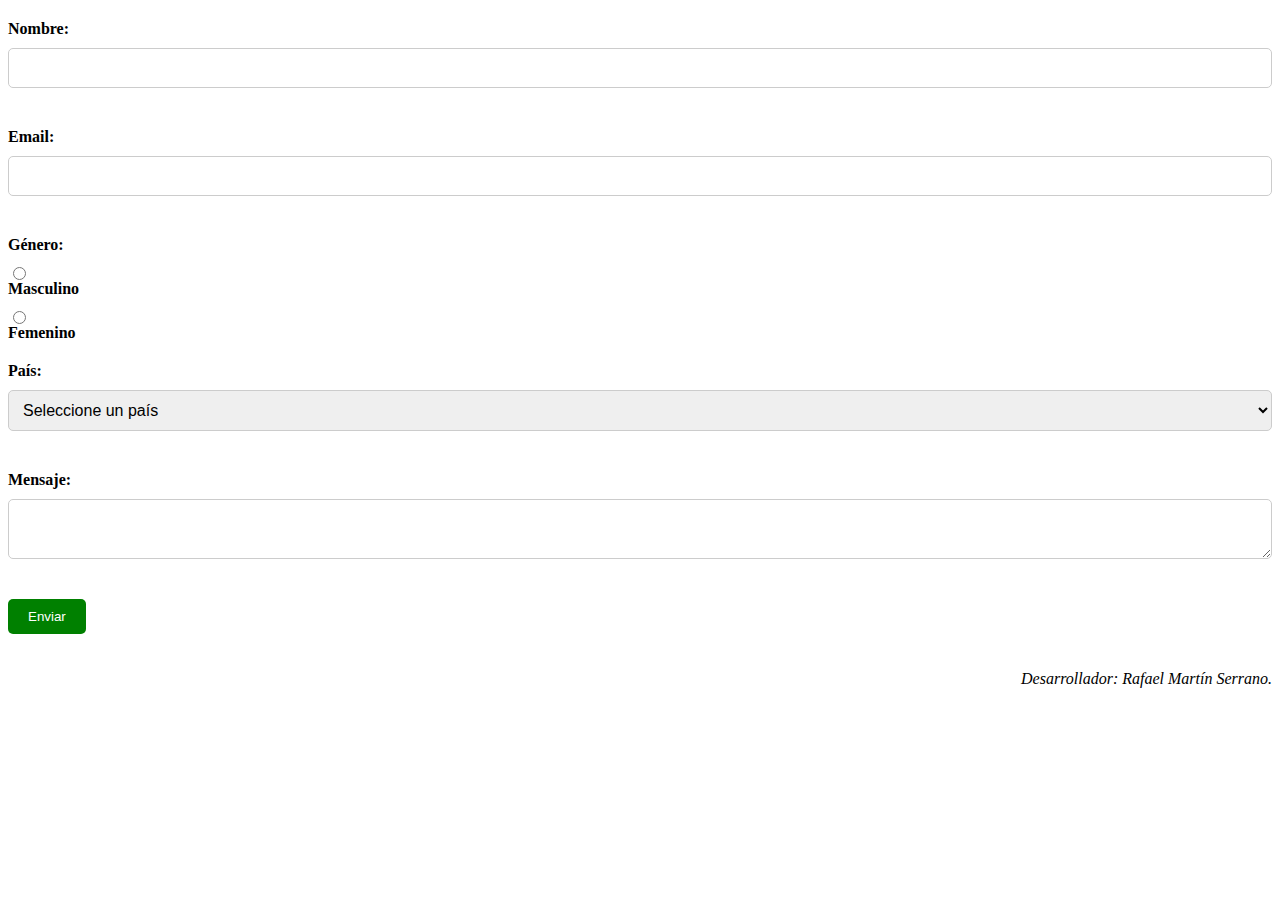
<file: jquery/ejemplojquery.html>
<html>
<head>
  <meta charset="UTF-8">
  <!-- icono -->
  <link rel="icon" href="../imagenes/favi.png" type="image/png" />

  </div>    
  <title>Formulario</title>
  <style>
      .fdcha {
    float: right;
    margin-bottom: 3%;
    margin-left: 3%;
		}
    .form-section {
      margin: 20px 0;
    }

    label {
      font-weight: bold;
      display: block;
      margin-bottom: 10px;
    }

    input[type="text"],
    select,
    textarea {
      width: 100%;
      padding: 10px;
      font-size: 16px;
      margin-bottom: 20px;
      border-radius: 5px;
      border: 1px solid #ccc;
    }

    input[type="submit"] {
      padding: 10px 20px;
      background-color: green;
      color: white;
      border-radius: 5px;
      border: none;
      cursor: pointer;
    }
  </style>
  <script src="https://code.jquery.com/jquery-3.6.0.min.js"></script>
  <script>
    $(document).ready(function() {
      $("form").submit(function(event) {
        var formData = $(this).serializeArray();
        var formDataLength = formData.length;
        var isValid = true;

        for (var i = 0; i < formDataLength; i++) {
          if (!formData[i].value) {
            isValid = false;
            break;
          }
        }

        if (!isValid) {
          alert("Por favor, llene todos los campos");
          event.preventDefault();
        }
      });
    });
  </script>
</head>
<body>


  <form action="#">
    <div class="form-section">
      <label for="name">Nombre:</label>
      <input type="text" id="name" name="name">
    </div>

    <div class="form-section">
      <label for="email">Email:</label>
      <input type="text" id="email" name="email">
    </div>

    <div class="form-section">
      <label for="gender">Género:</label>
      <input type="radio" id="male" name="gender" value="male">
      <label for="male">Masculino</label>
      <input type="radio" id="female" name="gender" value="female">
      <label for="female">Femenino</label>
    </div>

    <div class="form-section">
      <label for="country">País:</label>
      <select id="country" name="country">
        <option value="">Seleccione un país</option>
        <option value="argentina">Argentina</option>
        <option value="chile">Chile</option>
        <option value="colombia">Colombia</option>
        <option value="mexico">México</option>
        <option value="peru">Perú</option>
        <option value="uruguay">Uruguay</option>
        <option value="venezuela">Venezuela</option>
      </select>
    </div>

    <div class="form-section">
      <label for="message">Mensaje:</label>
      <textarea id="message" name="message"></textarea>
    </div>

    <div class="form-section">
      <input type="submit" value="Enviar">
    </div>
  </form>

  <footer>
    <p class = "fdcha">
            <em>
                Desarrollador: Rafael Mart&iacute;n Serrano.
                
            </em>
            
        </p>
  </footer>
</body>
</html>
</file>
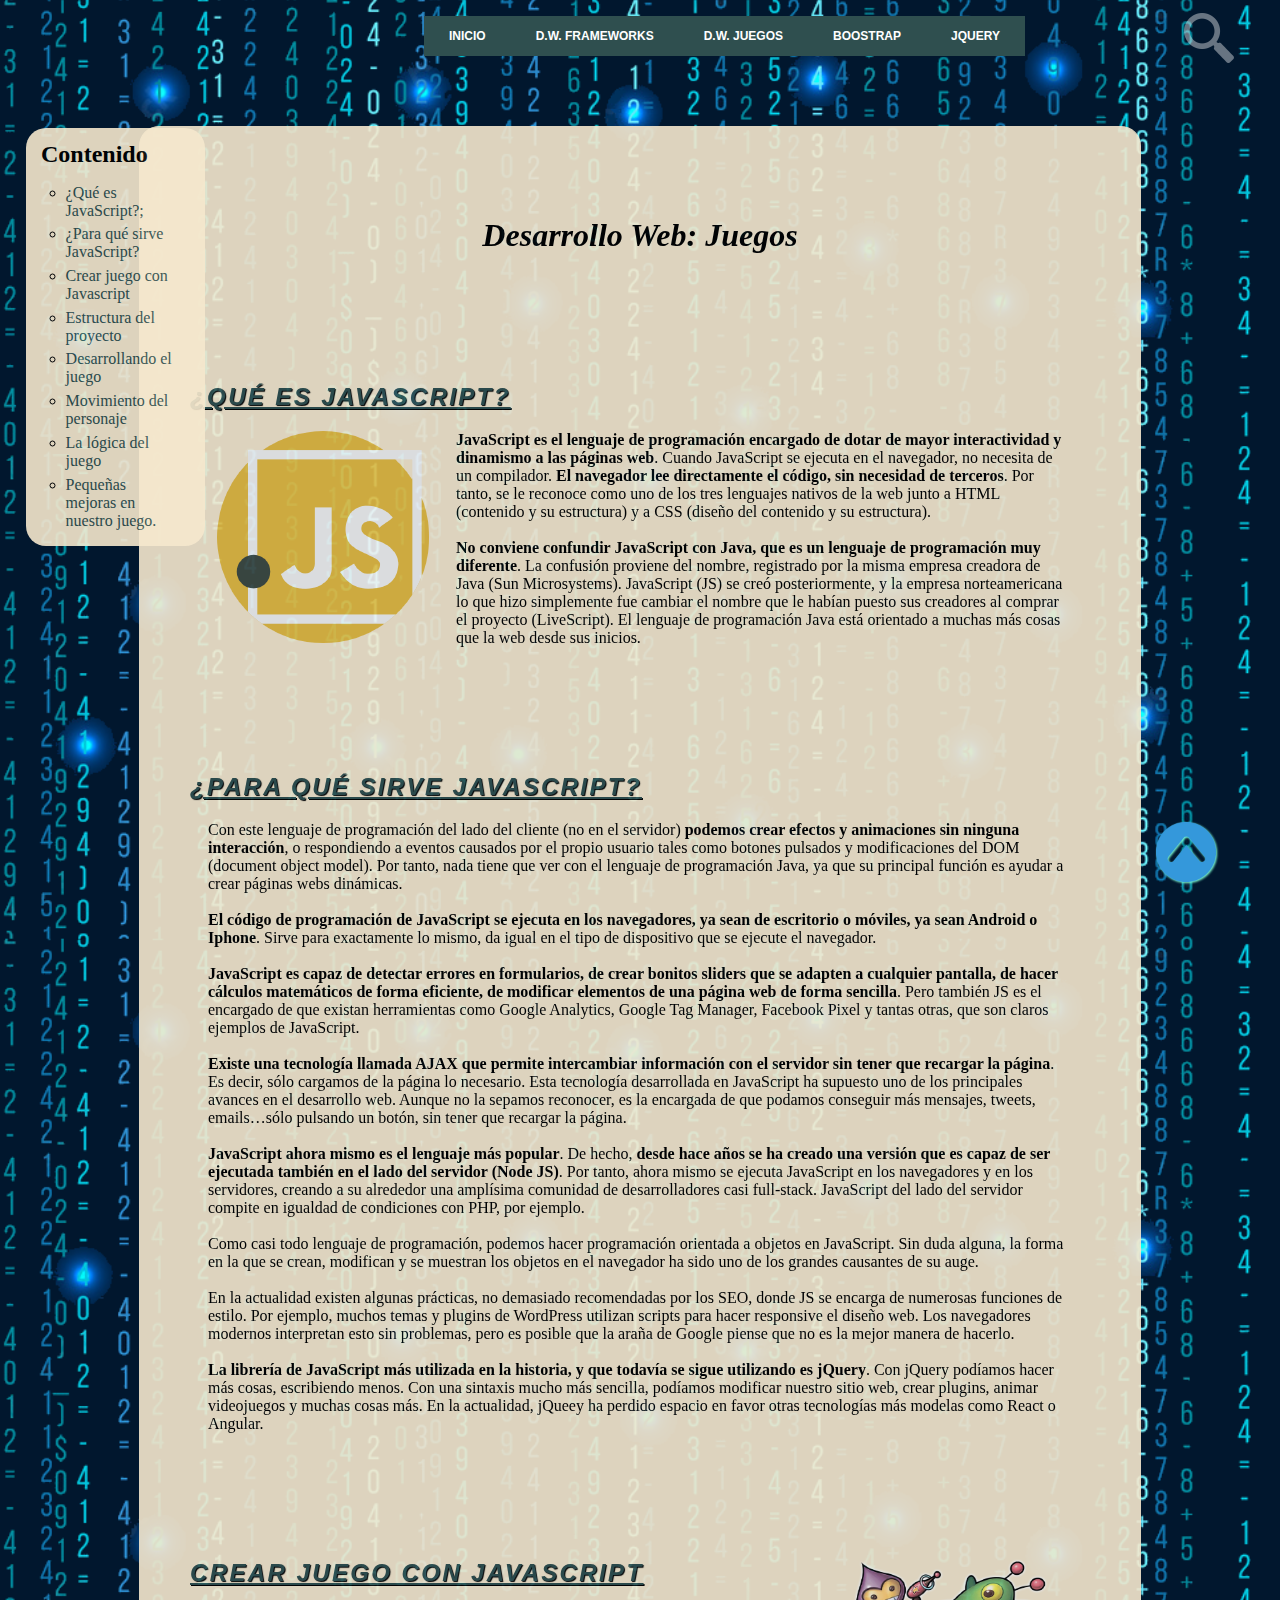
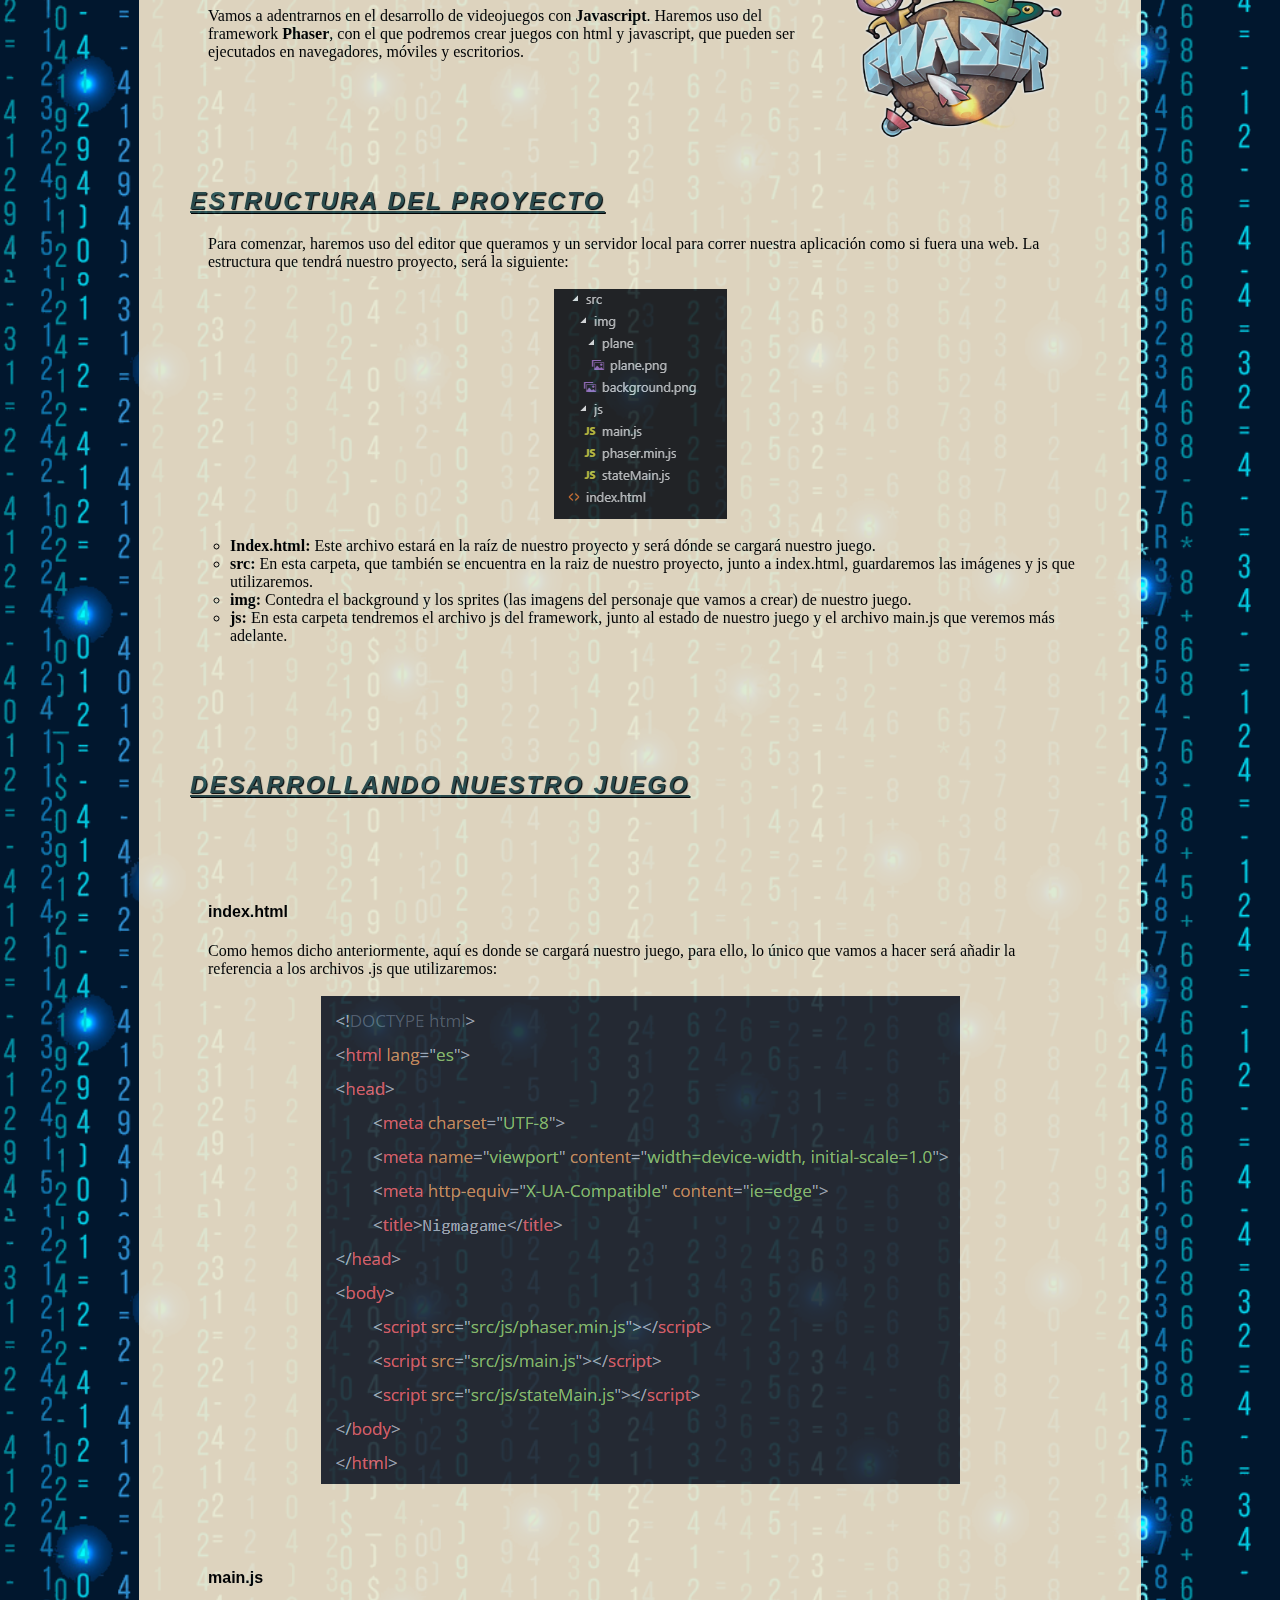
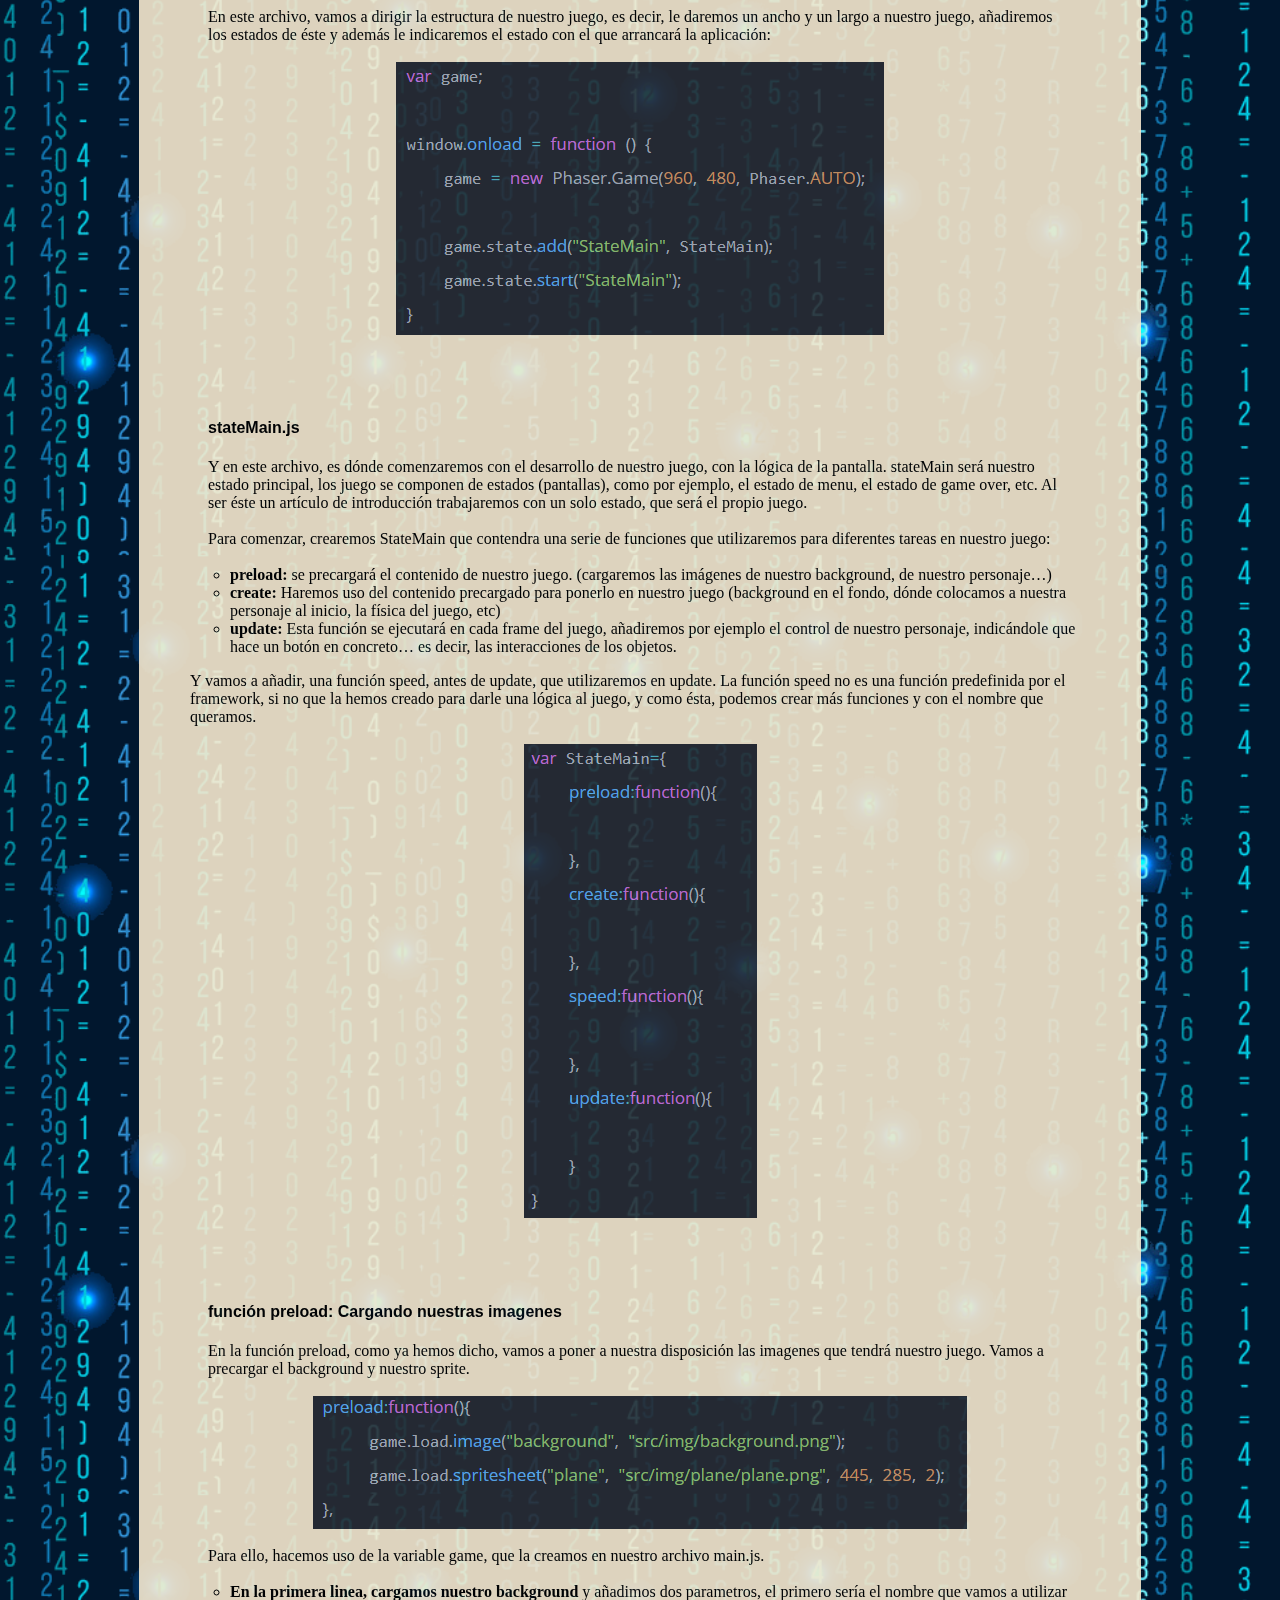
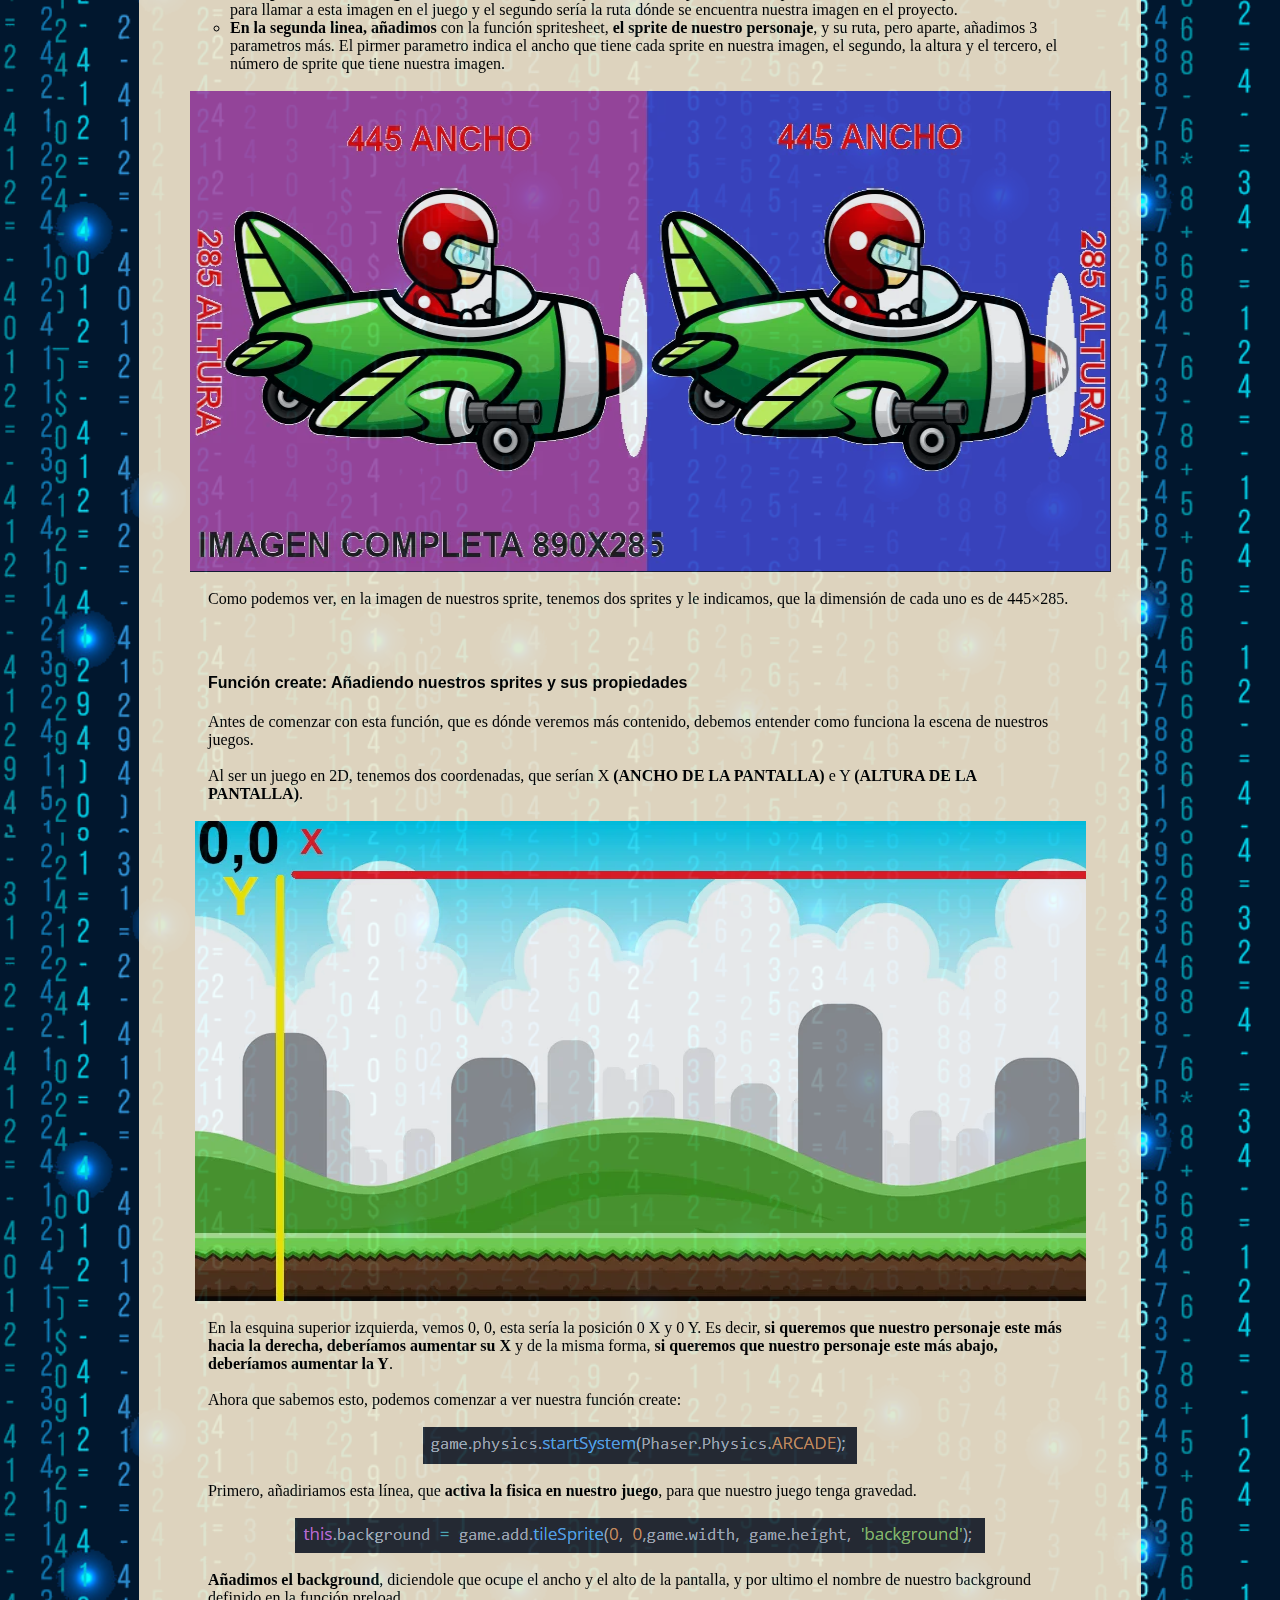
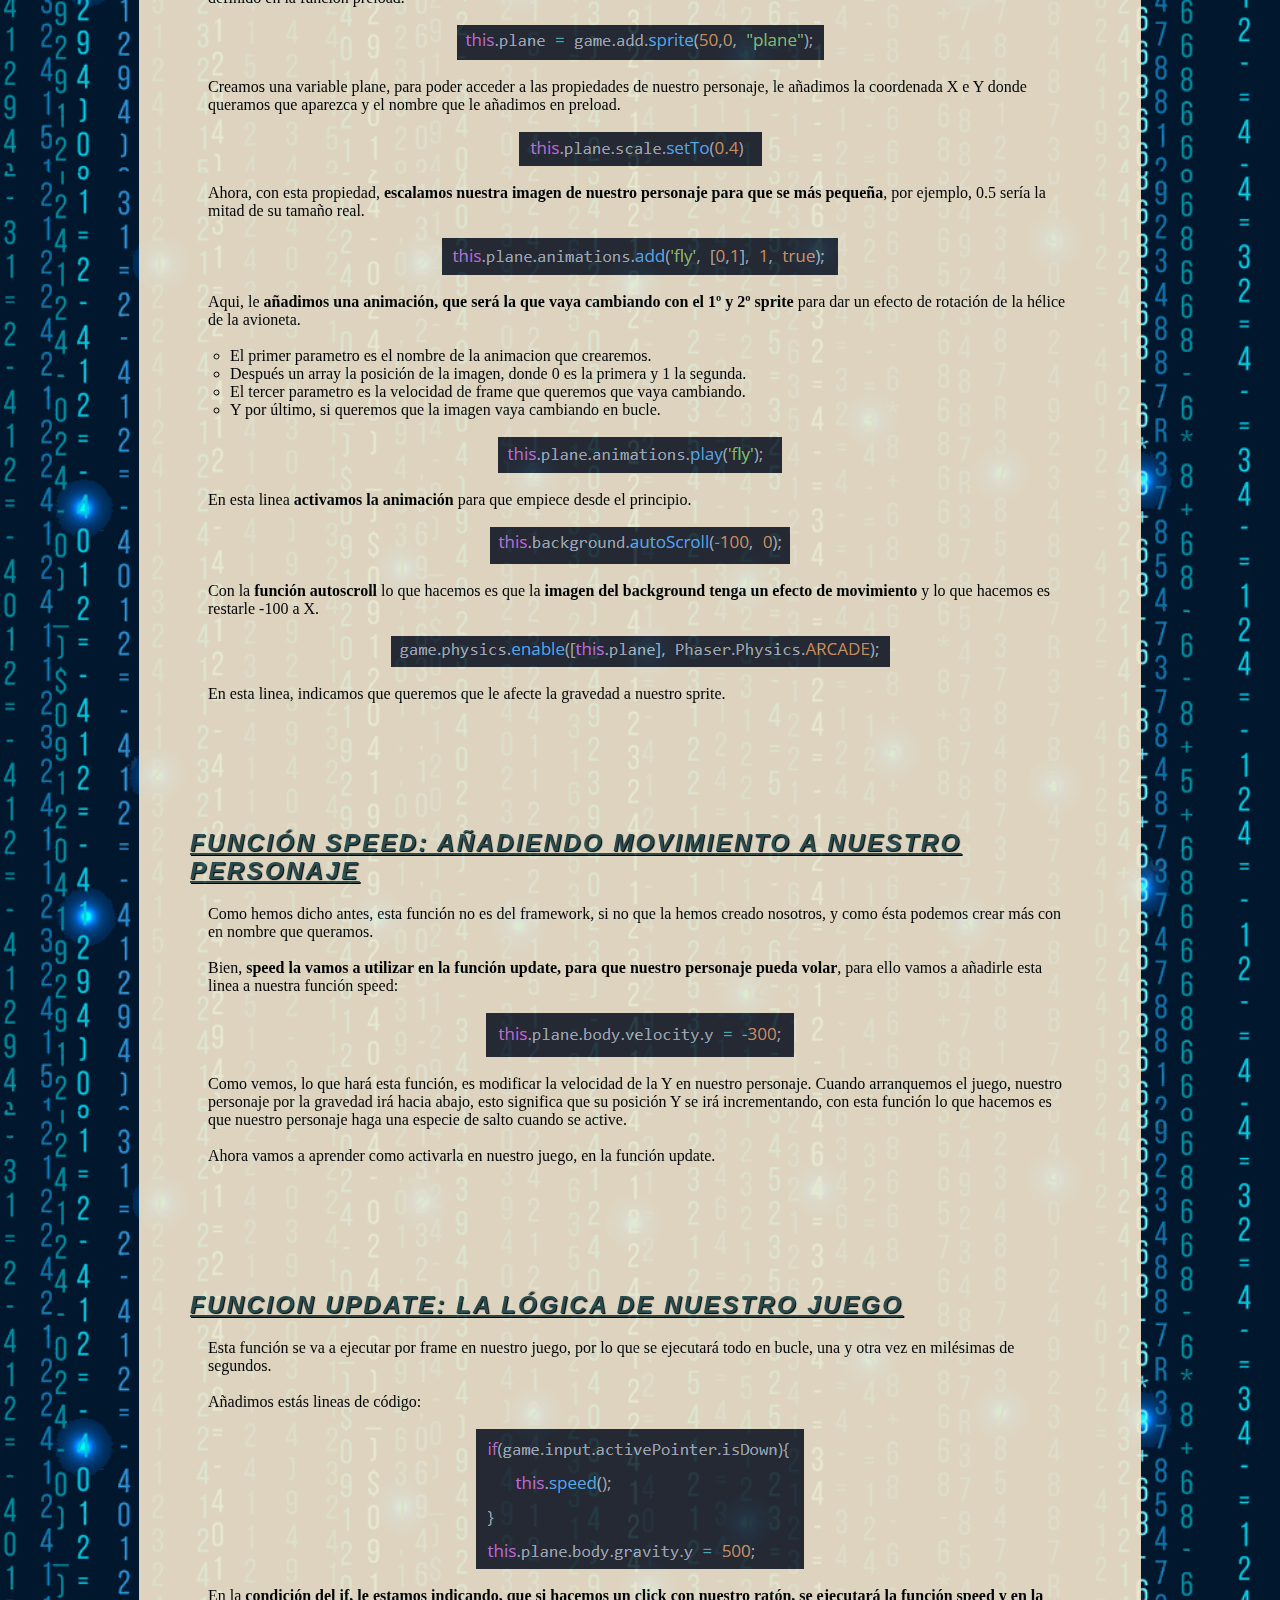
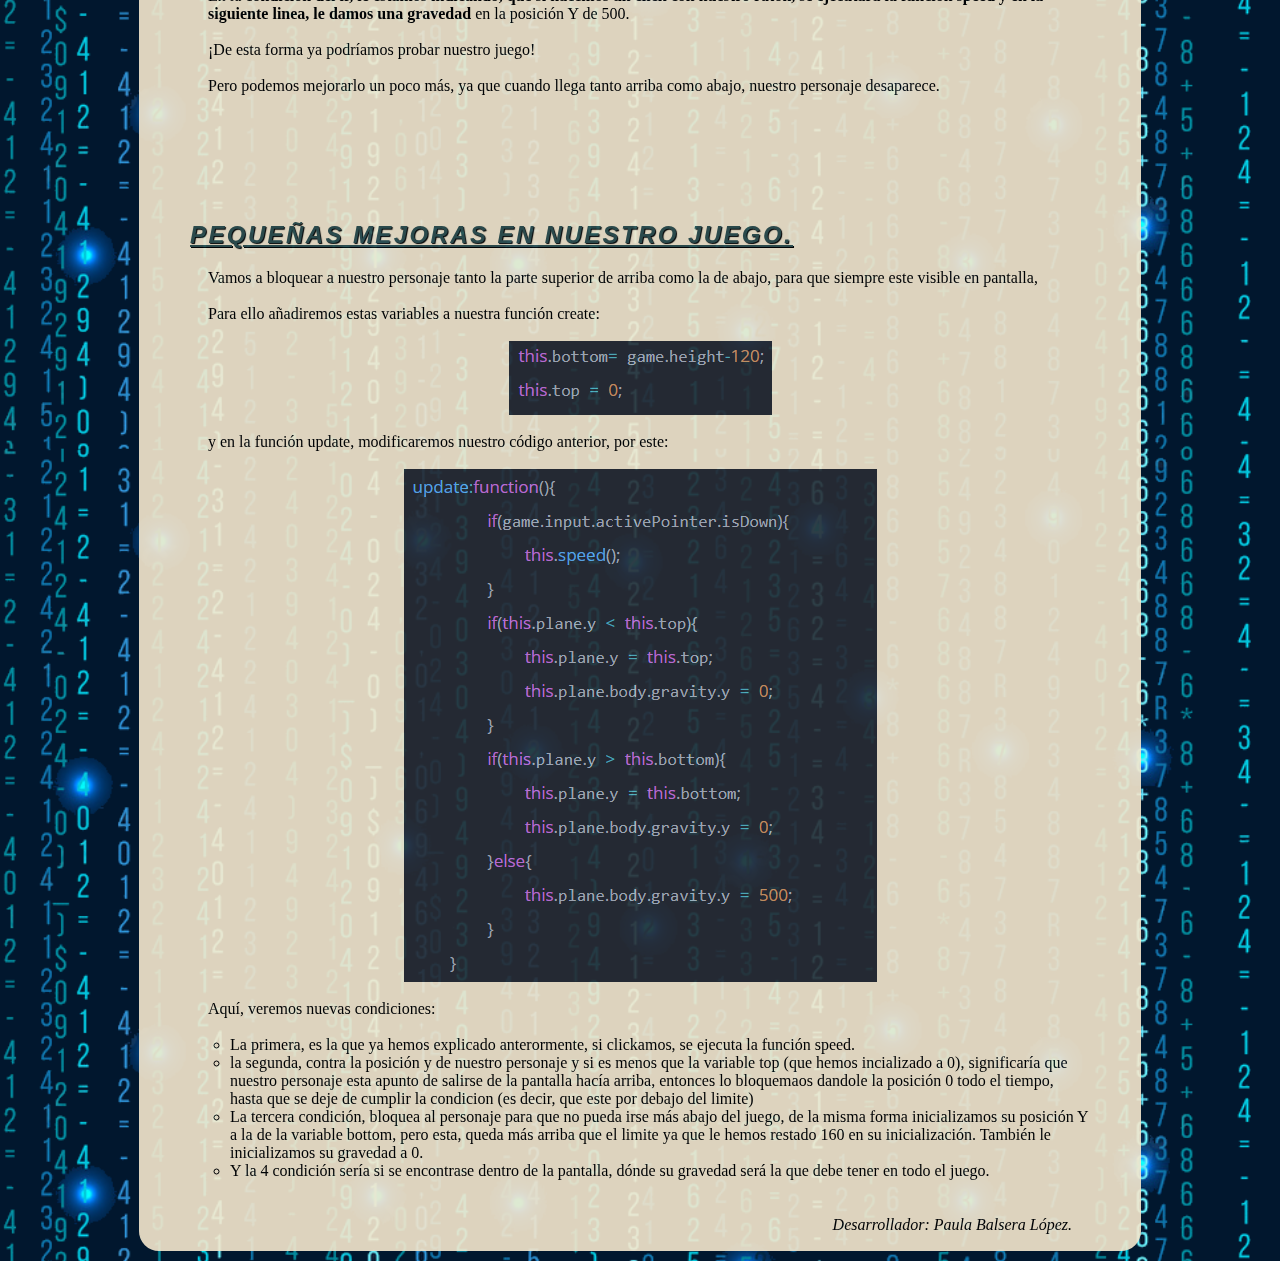
<file: juegos/juegos.html>
<!DOCTYPE html>
<html lang="ES">
    <!-- Cabecera -->
    <head>
        <meta charset="UTF8">
        <!-- icono -->
        <link rel="icon" href="../imagenes/favi.png" type="image/png" />
        <!-- titulo -->
        <title> HLC - 2 </title>
        <!-- CSS -->
        <link rel="stylesheet" href="../estilos/style.css">  
        <!-- Buscador -->         
        <div id="bq">
            <form action="" autocomplete="on">
                <input id="busqueda" name="busqueda" type="text" placeholder="Buscar..."><input id="buscar" value="Buscar" type="submit">
            </form>
        </div>               
    </head>

    <!-- Cuerpo -->
    <body bgcolor="lemonchiffon">
        <!-- Enlace al top de la pagina -->
        <a name="top"></a>
        <!-- flecha volver al top -->
        <a href="#top">
            <img class="subir" src="../imagenes/flecha.png" alt="volver arriba">
        </a>

        <!-- Menu superior -->
        <nav id="header">
            <ul class="menu">
                <li><a href="../index.html"> Inicio </a></li>
                <li><a href="../frameworks/frameworks.html"> D.W. Frameworks </a></li>
                <li><a href="juegos.html"> D.W. Juegos </a></li>
                <li><a href="../boostrap/boostrap.html"> Boostrap </a></li>
                <li><a href="../jquery/jquery.html"> JQuery </a></li>
            </ul>
        </nav>

        <!-- Contenido de la pagina -->
        <div class="contenido">
            </br>
            <h1 align="center">
                <em>Desarrollo Web: Juegos</em>
            </h1>
            <a name="intro"></a>
            </br>
            <h2>
                <em>
                    ¿Qu&eacute; es JavaScript?
                </em>
            </h2>
            <img src="imagenes/javasript.png" alt="javasript" class="fizq"/>
            <p>
                <b>JavaScript es el lenguaje de programación encargado de dotar de mayor interactividad y dinamismo a las páginas web</b>. Cuando JavaScript se 
                ejecuta en el navegador, no necesita de un compilador. <b>El navegador lee directamente el código, sin necesidad de terceros</b>. Por tanto, se 
                le reconoce como uno de los tres lenguajes nativos de la web junto a HTML (contenido y su estructura) y a CSS (diseño del contenido y su 
                estructura).
            </p>
            <p>
                <b>No conviene confundir JavaScript con Java, que es un lenguaje de programación muy diferente</b>. La confusión proviene del nombre, registrado 
                por la misma empresa creadora de Java (Sun Microsystems). JavaScript (JS) se creó posteriormente, y la empresa norteamericana lo que hizo 
                simplemente fue cambiar el nombre que le habían puesto sus creadores al comprar el proyecto (LiveScript). El lenguaje de programación Java 
                está orientado a muchas más cosas que la web desde sus inicios.
            </p>
            <a name="utilidades"></a>
            </br>
            <h2>
                <em>
                    ¿Para qu&eacute; sirve JavaScript?
                </em>
            </h2>
            <p>
                Con este lenguaje de programación del lado del cliente (no en el servidor) <b>podemos crear efectos y animaciones sin ninguna interacción</b>, 
                o respondiendo a eventos causados por el propio usuario tales como botones pulsados y modificaciones del DOM (document object model). 
                Por tanto, nada tiene que ver con el lenguaje de programación Java, ya que su principal función es ayudar a crear páginas webs dinámicas.
            </p>
            <p>
                <b>El código de programación de JavaScript se ejecuta en los navegadores, ya sean de escritorio o móviles, ya sean Android o Iphone</b>. Sirve 
                para exactamente lo mismo, da igual en el tipo de dispositivo que se ejecute el navegador.
            </p>
            <p>
                <b>JavaScript es capaz de detectar errores en formularios, de crear bonitos sliders que se adapten a cualquier pantalla, de hacer cálculos 
                matemáticos de forma eficiente, de modificar elementos de una página web de forma sencilla</b>. Pero también JS es el encargado de que existan 
                herramientas como Google Analytics, Google Tag Manager, Facebook Pixel y tantas otras, que son claros ejemplos de JavaScript.
            </p>
            <p>
                <b>Existe una tecnología llamada AJAX que permite intercambiar información con el servidor sin tener que recargar la página</b>. Es decir, sólo 
                cargamos de la página lo necesario. Esta tecnología desarrollada en JavaScript ha supuesto uno de los principales avances en el desarrollo 
                web. Aunque no la sepamos reconocer, es la encargada de que podamos conseguir más mensajes, tweets, emails…sólo pulsando un botón, sin 
                tener que recargar la página.
            </p>
            <p>
                <b>JavaScript ahora mismo es el lenguaje más popular</b>. De hecho, <b>desde hace años se ha creado una versión que es capaz de ser ejecutada también 
                en el lado del servidor (Node JS)</b>. Por tanto, ahora mismo se ejecuta JavaScript en los navegadores y en los servidores, creando a su alrededor 
                una amplísima comunidad de desarrolladores casi full-stack. JavaScript del lado del servidor compite en igualdad de condiciones con PHP, por 
                ejemplo.
            </p>
            <p>
                Como casi todo lenguaje de programación, podemos hacer programación orientada a objetos en JavaScript. Sin duda alguna, la forma en la que se 
                crean, modifican y se muestran los objetos en el navegador ha sido uno de los grandes causantes de su auge.
            </p>
            <p>
                En la actualidad existen algunas prácticas, no demasiado recomendadas por los SEO, donde JS se encarga de numerosas funciones de estilo. Por 
                ejemplo, muchos temas y plugins de WordPress utilizan scripts para hacer responsive el diseño web. Los navegadores modernos interpretan esto 
                sin problemas, pero es posible que la araña de Google piense que no es la mejor manera de hacerlo.
            </p>
            <p>
                <b>La librería de JavaScript más utilizada en la historia, y que todavía se sigue utilizando es jQuery</b>. Con jQuery podíamos hacer más cosas, 
                escribiendo menos. Con una sintaxis mucho más sencilla, podíamos modificar nuestro sitio web, crear plugins, animar videojuegos y muchas 
                cosas más. En la actualidad, jQueey ha perdido espacio en favor otras tecnologías más modelas como React o Angular.
            </p>
            <a name="juego"></a>
            </br>
            <h2>
                <em>
                    Crear juego con Javascript
                </em>
            <img src="imagenes/phaser.png" alt="bienvenida" class="fdcha"/>
            </h2>
            <p>
                Vamos a adentrarnos en el desarrollo de videojuegos con <b>Javascript</b>. Haremos uso del framework <b>Phaser</b>, 
                con el que podremos crear juegos con html y javascript, que pueden ser ejecutados en navegadores, móviles y escritorios.
            </p>
            <a name="estructura"></a>
            </br>
            <h2>
                <em>
                    Estructura del proyecto
                </em>
            </h2>
            <p>        
                Para comenzar, haremos uso del editor que queramos y un servidor local para correr nuestra aplicación como si fuera una 
                web. La estructura que tendrá nuestro proyecto, será la siguiente:
            </p>
            <img src="imagenes/estructura_phaser.png" alt="estructura" class="fconten"/>
            <p>
                <ul class="puntitos">
                    <li>
                        <b>Index.html:</b> Este archivo estará en la raíz de nuestro proyecto y será dónde se cargará nuestro juego.                        
                    </li>
                    <li>
                        <b>src:</b> En esta carpeta, que también se encuentra en la raiz de nuestro proyecto, junto a index.html, guardaremos las imágenes 
                        y js que utilizaremos.
                    </li>
                    <li>
                        <b>img:</b> Contedra el background y los sprites (las imagens del personaje que vamos a crear) de nuestro juego.
                    </li>
                    <li>
                        <b>js:</b> En esta carpeta tendremos el archivo js del framework, junto al estado de nuestro juego y el archivo main.js que veremos 
                        más adelante.
                    </li>
                </ul>
            </p>
            <a name="desarrollo"></a>
            </br>
            <h2>
                <em>
                    Desarrollando nuestro juego
                </em>
            </h2>
            
            <p>

            </p>
            </br>
            <h4>index.html</h4>
            <p>
                Como hemos dicho anteriormente, aquí es donde se cargará nuestro juego, para ello, lo único que vamos a hacer será añadir la 
                referencia a los archivos .js que utilizaremos:
            </p>
            <img src="imagenes/index.png" alt="index.html" class="fconten"/>
            
            </br>
            <h4>main.js</h4>
            <p>
                En este archivo, vamos a dirigir la estructura de nuestro juego, es decir, le daremos un ancho y un largo a nuestro juego, 
                añadiremos los estados de éste y además le indicaremos el estado con el que arrancará la aplicación:
            </p>
            <img src="imagenes/main.png" alt="main.html" class="fconten"/>
            </br>
            <h4>stateMain.js</h4>
            <p>
                Y en este archivo, es dónde comenzaremos con el desarrollo de nuestro juego, con la lógica de la pantalla. stateMain será nuestro 
                estado principal, los juego se componen de estados (pantallas), como por ejemplo, el estado de menu, el estado de game over, etc. 
                Al ser éste un artículo de introducción trabajaremos con un solo estado, que será el propio juego.                
            </p>
            <p>
                Para comenzar, crearemos StateMain que contendra una serie de funciones que utilizaremos para diferentes tareas en nuestro juego:
                </br>
                <ul class="puntitos">
                    <li>
                        <b>preload:</b> se precargará el contenido de nuestro juego. (cargaremos las imágenes de nuestro background, de nuestro personaje…)
                    </li>
                    <li>
                        <b>create:</b> Haremos uso del contenido precargado para ponerlo en nuestro juego (background en el fondo, dónde colocamos a nuestra 
                        personaje al inicio, la física del juego, etc)
                    </li>
                    <li>
                        <b>update:</b> Esta función se ejecutará en cada frame del juego, añadiremos por ejemplo el control de nuestro personaje, indicándole 
                        que hace un botón en concreto… es decir, las interacciones de los objetos.
                    </li>
                </ul>
                Y vamos a añadir, una función speed, antes de update, que utilizaremos en update. La función speed no es una función predefinida 
                por el framework, si no que la hemos creado para darle una lógica al juego, y como ésta, podemos crear más funciones y con el 
                nombre que queramos.                
            </p>
            <img src="imagenes/stateMain.png" alt="stateMain.js" class="fconten"/>
            </br>
            <h4>función preload: Cargando nuestras imagenes</h4>
            <p>
                En la función preload, como ya hemos dicho, vamos a poner a nuestra disposición las imagenes que tendrá nuestro juego. Vamos a precargar 
                el background y nuestro sprite.
            </p>            
            <img src="imagenes/preload.png" alt="preload" class="fconten"/>
            <p>
                Para ello, hacemos uso de la variable game, que la creamos en nuestro archivo main.js.
                <ul class="puntitos">
                    <li>
                        <b>En la primera linea, cargamos nuestro background</b> y añadimos dos parametros, el primero sería el nombre que vamos a utilizar para 
                        llamar a esta imagen en el juego y el segundo sería la ruta dónde se encuentra nuestra imagen en el proyecto.
                    </li>
                    <li>
                        <b>En la segunda linea, añadimos</b> con la función spritesheet, <b>el sprite de nuestro personaje</b>, y su ruta, pero aparte, añadimos 3 
                        parametros más. El pirmer parametro indica el ancho que tiene cada sprite en nuestra imagen, el segundo, la altura y el tercero, 
                        el número de sprite que tiene nuestra imagen.
                    </li>
                </ul>
            </p>
            <img src="imagenes/sprite.png" alt="imagenes" class="fconten"/>
            <p>
                Como podemos ver, en la imagen de nuestros sprite, tenemos dos sprites y le indicamos, que la dimensión de cada uno es de 445×285. 
            </p>
            <h4>Función create: Añadiendo nuestros sprites y sus propiedades</h4>
            <p>
                Antes de comenzar con esta función, que es dónde veremos más contenido, debemos entender como funciona la escena de nuestros juegos.
            </p>
            <p>
                Al ser un juego en 2D, tenemos dos coordenadas, que serían X <b>(ANCHO DE LA PANTALLA)</b> e Y <b>(ALTURA DE LA PANTALLA)</b>.
            </p>
            <img src="imagenes/fondo.webp" alt="fondo" class="fconten"/>
            <p>
                En la esquina superior izquierda, vemos 0, 0, esta sería la posición 0 X y 0 Y. Es decir, <b>si queremos que nuestro personaje este 
                más hacia la derecha, deberíamos aumentar su X</b> y de la misma forma, <b>si queremos que nuestro personaje este más abajo, deberíamos 
                aumentar la Y</b>.
            </p>
            <p>
                Ahora que sabemos esto, podemos comenzar a ver nuestra función create:
            </p>
            <img src="imagenes/1.png" alt="codigo1" class="fconten"/>
            <p>
                Primero, añadiriamos esta línea, que <b>activa la fisica en nuestro juego</b>, para que nuestro juego tenga gravedad.
            </p>
            <img src="imagenes/2.png" alt="codigo2" class="fconten"/>
            <p>
                <b>Añadimos el background</b>, diciendole que ocupe el ancho y el alto de la pantalla, y por ultimo el nombre de nuestro background definido 
                en la función preload.
            </p>
            <img src="imagenes/3.png" alt="codigo3" class="fconten"/>
            <p>
                Creamos una variable plane, para poder acceder a las propiedades de nuestro personaje, le añadimos la coordenada X e Y donde queramos que 
                aparezca y el nombre que le añadimos en preload.
            </p>
            <img src="imagenes/4.png" alt="codigo4" class="fconten"/>
            <p>
                Ahora, con esta propiedad, <b>escalamos nuestra imagen de nuestro personaje para que se más pequeña</b>, por ejemplo, 0.5 sería la mitad de su tamaño real.
            </p>
            <img src="imagenes/5.png" alt="codigo5" class="fconten"/>
            <p>
                Aqui, le <b>añadimos una animación, que será la que vaya cambiando con el 1º y 2º sprite</b> para dar un efecto de rotación de la hélice de la avioneta.
                <ul class="puntitos">
                    <li>
                        El primer parametro es el nombre de la animacion que crearemos.
                    </li>
                    <li>
                        Después un array la posición de la imagen, donde 0 es la primera y 1 la segunda.
                    </li>
                    <li>
                        El tercer parametro es la velocidad de frame que queremos que vaya cambiando.
                    </li>
                    <li>
                        Y por último, si queremos que la imagen vaya cambiando en bucle.
                    </li>
                </ul>
            </p>
            <img src="imagenes/6.png" alt="codigo6" class="fconten"/>
            <p>
                En esta linea <b>activamos la animación</b> para que empiece desde el principio.
            </p>
            <img src="imagenes/7.png" alt="codigo7" class="fconten"/>
            <p>
                Con la <b>función autoscroll</b> lo que hacemos es que la <b>imagen del background tenga un efecto de movimiento</b> y lo que hacemos es restarle -100 a X.
            </p>
            <img src="imagenes/8.png" alt="codigo8" class="fconten"/>
            <p>
                En esta linea, indicamos que queremos que le afecte la gravedad a nuestro sprite.
            </p>
            <a name="movimiento"></a>
            </br>
            <h2>
                <em>
                    Función speed: añadiendo movimiento a nuestro personaje
                </em>
            </h2>
            <p>
                Como hemos dicho antes, esta función no es del framework, si no que la hemos creado nosotros, y como ésta podemos crear más con en nombre que queramos.
            </p>
            <p>
                Bien, <b>speed la vamos a utilizar en la función update, para que nuestro personaje pueda volar</b>, para ello vamos a añadirle esta linea a nuestra función speed:
            </p>
            <img src="imagenes/9.png" alt="codigo9" class="fconten"/>
            <p>
                Como vemos, lo que hará esta función, es modificar la velocidad de la Y en nuestro personaje. Cuando arranquemos el juego, nuestro personaje por la gravedad irá hacia abajo, esto significa que su posición Y se irá incrementando, con esta función lo que hacemos es que nuestro personaje haga una especie de salto cuando se active.
            </p>
            <p>
                Ahora vamos a aprender como activarla en nuestro juego, en la función update.
            </p>
            <a name="update"></a>
            </br>
            <h2>
                <em>
                    Funcion update: La lógica de nuestro juego
                </em>
            </h2>
            <p>
                Esta función se va a ejecutar por frame en nuestro juego, por lo que se ejecutará todo en bucle, una y otra vez en milésimas de segundos.
            </p>
            <p>
                Añadimos estás lineas de código:
            </p>
            <img src="imagenes/update.png" alt="update" class="fconten"/>
            <p>
                En la <b>condición del if, le estamos indicando, que si hacemos un click con nuestro ratón, se ejecutará la función speed y en la siguiente linea, le damos una 
                gravedad</b> en la posición Y de 500.
            </p>
            <p>
                ¡De esta forma ya podríamos probar nuestro juego!
            </p>
            <p>
                Pero podemos mejorarlo un poco más, ya que cuando llega tanto arriba como abajo, nuestro personaje desaparece.
            </p>
            <a name="mejoras"></a>
            </br>
            <h2>
                <em>
                    Pequeñas mejoras en nuestro juego.
                </em>
            </h2>
            <p>
                Vamos a bloquear a nuestro personaje tanto la parte superior de arriba como la de abajo, para que siempre este visible en pantalla, 
            </p>
            <p>
                Para ello añadiremos estas variables a nuestra función create:
            </p>
            <img src="imagenes/mejora1.png" alt="mejora1" class="fconten"/>
            <p>
                y en la función update, modificaremos nuestro código anterior, por este:
            </p>
            <img src="imagenes/mejora2.png" alt="mejora2" class="fconten"/>
            <p>
                Aquí, veremos nuevas condiciones:
                <ul class="puntitos">
                    <li>
                        La primera, es la que ya hemos explicado anterormente, si clickamos, se ejecuta la función speed.
                    </li>
                    <li>
                        la segunda, contra la posición y de nuestro personaje y si es menos que la variable top (que hemos incializado a 0), significaría que nuestro personaje esta 
                        apunto de salirse de la pantalla hacía arriba, entonces lo bloquemaos dandole la posición 0 todo el tiempo, hasta que se deje de cumplir la condicion (es 
                        decir, que este por debajo del limite)
                    </li>
                    <li>
                        La tercera condición, bloquea al personaje para que no pueda irse más abajo del juego, de la misma forma inicializamos su posición Y a la de la variable bottom, 
                        pero esta, queda más arriba que el limite ya que le hemos restado 160 en su inicialización. También le inicializamos su gravedad a 0.
                    </li>
                    <li>
                        Y la 4 condición sería si se encontrase dentro de la pantalla, dónde su gravedad será la que debe tener en todo el juego.
                    </li>
                </ul>
            </p>

            <p class = "fdcha">
                <em>
                    Desarrollador:  Paula Balsera L&oacute;pez.
                </em>
            </p>  

        </div>
    
        <!-- Barra lateral izquierda -->
        <aside class="barizq">
            <span class="titulillo">
                Contenido
            </span>
            <ul class="puntitos">
                <li>
                    <a href="#intro">¿Qu&eacute; es JavaScript?;</a>       
                </li>
                <li>
                    <a href="#utilidades">¿Para qu&eacute; sirve JavaScript?</a>       
                </li>
                <li>
                    <a href="#juegos">Crear juego con Javascript</a>       
                </li>
                <li>
                    <a href="#estructura">Estructura del proyecto</a>       
                </li>
                <li>
                    <a href="#desarrollo">Desarrollando el juego</a>       
                </li>
                <li>
                    <a href="#movimiento">Movimiento del personaje</a>       
                </li>
                <li>
                    <a href="#update">La lógica del juego</a>       
                </li>
                <li>
                    <a href="#mejoras"> Pequeñas mejoras en nuestro juego.</a>       
                </li>

            </ul>
        </aside>
    </body>
</html>
</file>
<file: estilos/style.css>
/**********************************************/
 /*                 INDICE                     */
/**********************************************/
/*
                1. CONTENIDO
                2. //FORMULARIO
                3. BOTONES
                4. IMAGENES
                5. MENU
                6. BARRAS LATERALES
                7. ARREGLITOS
*/




  /**********************************************/
 /*                CONTENIDO                   */
/**********************************************/

body {
    background-image: url(../imagenes/fondo4.png) ;
    background-repeat: repeat-y;
    background-size: 100%;
}

div:not(.contenido, .form) {                       /* todo div que no sea contenido*/
    margin: 15px;
    padding: 20px;
    padding-bottom: 5px;
    border-radius: 20px;
}

.contenido {
    max-width: 900px;
    min-width: 350px;
    margin: 10% auto 0px;
    background-size: contain;
    background-color: rgb(245, 232, 206);
    border: 1px solid rgb(245, 232, 206); 
    border-bottom: 3px solid rgb(245, 232, 206);
    padding: 50px;
    opacity:  0.9;
    background-repeat: no-repeat;
    position: relative;
    border-radius: 20px;
    justify-content: center;
    white-space:normal;
}

p {
    margin: 2%;
}

.p1 {
    background-color: rgb(182, 235, 216);
    font-family:'Times New Roman', Times, serif;
    color: darkblue;
    margin-bottom: 30px;
}

.p2 {
    background-color:#DAF7A6;
    font-family: Arial, Helvetica, sans-serif;
    color: darkgreen;
    margin-bottom: 30px;
}

h3, h2 {
    font-size: 20;
    font-family:Verdana, Geneva, Tahoma, sans-serif;
    color: darkslategray;
    text-decoration: underline;
    text-transform: uppercase;
    letter-spacing: 0.1em;
    text-shadow: 1px 1px 1px black;
}

h2::before {
    display: block; 
    content: " "; 
    visibility: hidden; 
    pointer-events: none;
    margin-top: 10%;
}

h4 {
    font-size: 15;
    font-family:Verdana, Geneva, Tahoma, sans-serif;
    padding-top: 5%;
    padding-left: 2%;
}

.desc {
    padding-left: 5%;
}

li em{
    font-size: 20px;
}

dt {
    font-size: 20px;
}

.prueba1 {
    width: 100%;
    height: 30px;
    border: 1px solid goldenrod;
    overflow: scroll;
}

.prueba2 {
    display: none;
    visibility: hidden;
}

#presentacion {
    width: 100%;
    margin: 5px;
    padding: 5px;
    font-size: 1.5em;
    text-align: center;
    border: 3px dotted goldenrod;
    position: relative;

 }
 



  /**********************************************/
 /*                 BOTONES                    */
/**********************************************/

button {
    height: 20px; 
}

#enviar {
    float: left;
    width: 50%;
}

#reset {
    display: inline;
    float: right;
    width: 50%;
}

.subir {
    position: fixed;
    bottom: 2%;
    right: 2%;
    width: 60px;
    filter: drop-shadow(1px 1px 1px aquamarine);
    z-index: 1;
}

#indice ul li a:link{
    background: url(../imagenes/ojopre1.png) no-repeat;
    background-size: 30px;
    padding: 5px;
    display: block;
    padding-left: 35px;
}
#indice ul li a:hover{
    background: url(../imagenes/ojo1.png) no-repeat;
    background-size: 30px;
    padding: 5px;
    display: block;
    padding-left: 35px;
}

.boton:link {
    background: palegreen;
    border: darkslategray 5px outset;
    text-decoration: none;
}
.boton:active{
    background: rgb(111, 202, 111);
    border: darkslategray 5px inset;
    text-decoration: none;

}




  /**********************************************/
 /*                IMAGENES                    */
/**********************************************/
img {
    opacity: 1;
    margin-left: 3%;
    margin-right: 3%;
}

.galeria img{
    margin:10px;
    width: 250px;
    padding: auto;
}

.fizq {
    float: left;
    margin-bottom: 3%;
    margin-right: 3%;
}

.fdcha {
    float: right;
    margin-bottom: 3%;
    margin-left: 3%;
}

.galeria {
    width: 100%;
}

.inicio {
    float: right;
    width: 70%;
    margin-top: 10%;
}

.fconten {
    display: block;
    margin: auto;
}





  /**********************************************/
 /*                  MENU                      */
/**********************************************/

nav {
    position: fixed;
    display: flex;
    margin: auto;
    left: 30vw;
    top: 0;
    z-index: 100;
}

.menu ul, .menu li {
	margin: 0;
	padding: 0;

}
.menu ul {
	background: darkslategray;
	list-style: none;
	width: 100%;
}
.menu li {
	float: left;
	position: relative;
	width:auto;
}
.menu a {
	background: darkslategray;
	color: #FFFFFF;
    font-size: 1em;
    text-transform: uppercase;
	display: block;
	font: bold 12px/20px sans-serif;
	padding: 10px 25px;
	text-align: center;
	text-decoration: none;
	-webkit-transition: all .25s ease;
	-moz-transition: all .25s ease;
	-ms-transition: all .25s ease;
	-o-transition: all .25s ease;
	transition: all .25s ease;
}
.menu li:hover a {
	background: #000000;
}
.submenu {
	left: 0;
	opacity: 0;
	position: absolute;
	top: 35px;
	visibility: hidden;
	z-index: 100;
}
.menu li:hover > .submenu ul{
	opacity: 1;
	top: 40px;	
	visibility: visible;
}





  /**********************************************/
 /*             BARRAS LATERALES               */
/**********************************************/

.barizq {
    font-size: medium;
    color: black;
    position: fixed;
    left: 2%;
    top: 0;
    border-radius: 20px;    
    margin: 10% auto 10%;
    padding: auto;
	width: 12vw;
    padding-right: 2%;
    padding-top: 1%;
    background-size: contain;
    background-color: rgb(245, 232, 206);
    opacity: 0.9;

}

.barizq li {
    margin: auto;
    margin-top: 5%;
    color: black;
}

.barizq li:hover {
    color: blue;
}

.barizq li:visited {
    color: black;
}

.titulillo {
    margin: 10%;
    font-size: 1.5em;
    font-weight: bold;
}

.categoria {
    margin: 10%;
    margin-left: -10%;
    font-size: 1.5em;
    font-weight: bold;
}





  /**********************************************/
 /*                BUSCADOR                    */
/**********************************************/

@import url(https://fonts.googleapis.com/css?family=Lato:100,300,400,700);
@import url(https://raw.github.com/FortAwesome/Font-Awesome/master/docs/assets/css/font-awesome.min.css);

#bq {
    margin: 3%;
    margin-top: -9%;
    display: inline-block;
    position: relative;
    float: right;
    padding: 0;
    position: relative;
    height: 60px;
    color: white;
  }

  #bq input::placeholder {
    color: lightgray;
  }
  
  /* campo de texto */
  input[type="text"] {
    height: 50px;
    font-size: 1.5em;
    display: inline-block;
    font-family: "Lato";
    font-weight: 100;
    border: none;
    outline: none;
    padding: 3px;
    padding-right: 60px;
    width: 0px;
    position: absolute;
    top: 0;
    right: 0;
    background: none;
    z-index: 3;
    transition: width .4s cubic-bezier(0.000, 0.795, 0.000, 1.000);
    cursor: pointer;
  }
  
  /* desplegado y superpuesto */
  input[type="text"]:focus:hover {
    border-bottom: 1px solid white;
  }
  
  /* desplegado */
  input[type="text"]:focus {
    width: 15vw;
    z-index: 1;
    border-bottom: 1px solid white;
    cursor: text;
  }

  /* boton */
  input[type="submit"] {
    height: 50px;
    width: 50px;
    display: inline-block;
    float: right;
    /*background-image: url("imagenes/busqueda.png");*/
    background: url("../imagenes/busqueda.png") center center no-repeat;
    background-size:contain;
    text-indent: -10000px;
    border: none;
    position: absolute;
    top: 0;
    right: 0;
    z-index: 2;
    cursor: pointer;
    opacity: 0.4;
    transition: opacity .4s ease;
  }
  
  /* suporponer al boton */
  input[type="submit"]:hover {
    opacity: 0.8;
  }




  /**********************************************/
 /*               ARREGLITOS                   */
/**********************************************/

/* Osito */
#app {
    position: flex;
    margin: auto;
    display: block;
    border: red;
    border-style: solid;
    background-size: contain;
}

/* tapa la parte inferior del oso */
.mask {
    position: fixed;
    top: 50%;
    left: 0;
    right: 0;
    bottom: 0;
    background: red;

}

/* oso en fasciculos */
.bear {
    width: 100%;
    background: transparent;
    transform: translate(0, 100%);
}

.bear__swear {
    display: none;
    position: absolute;
    left: 105%;
    top: 0;
    background: #fff;
    font-weight: bolder;
    padding: 10px;
    border-radius: 8px;
}

.bear__swear:before {
    content: '';
    background: #fff;
    position: absolute;
    top: 90%;
    right: 70%;
    height: 30px;
    width: 30px;
    clip-path: polygon(0 100%, 100% 0, 50% 0);
    -webkit-clip-path: polygon(0 100%, 100% 0, 50% 0);
}

.bear__wrap {
    width: 100px;
    left: 50%;
    position: absolute;
    top: 50%;
    transform: translate(-15%, -50%) rotate(5deg) translate(0, -75%);
    background: transparent;
}

.bear__arm-wrap {
    background: transparent;
    position: fixed;
    height: 30px;
    width: 90px;
    z-index: 4;
    top: 50%;
    left: 50%;
    transform: translate(0, -50%) rotate(0deg);
}

.bear__arm {
    background: transparent;
    transform-origin: left;
    position: absolute;
    height: 100%;
    width: 100%;
    top: 50%;
    left: 50%;
    transform: translate(-35%, -50%) scaleX(1);
}

.bear__paw {
    background: #784421;
    border-radius: 100%;
    position: fixed;
    height: 30px;
    width: 30px;
    z-index: 10;
    top: 50%;
    left: 50%;
    transform-origin: right;
    transform: translate(80px, -15px) scaleX(0);
}

/* checkbox */
.checkbox {
    border-radius: 50px;
    height: 100px;
    position: fixed;
    width: 200px;
    z-index: 5;
    top: 5vw;
    left: 5vw;
    transform: translate(-50%, -50%);
}

.checkbox [type='checkbox'] {
    cursor: pointer;
    border-radius: 50px;
    position: absolute;
    outline: 0;
    top: 0;
    right: 0;
    bottom: 0;
    left: 0;
    opacity: 0;
    z-index: 10;
    height: 100%;
    width: 100%;
    margin: 0;
}

.checkbox__bg {
    background: #aaa;
    border-radius: 50px;
    height: 100%;
    width: 100%;
    z-index: 10;
}

.checkbox__indicator {
    background: transparent;
    height: 100%;
    width: 50%;
    border-radius: 100%;
    position: absolute;
    top: 0;
    left: 0;
}

.checkbox__indicator:after {
    content: '';
    border-radius: 100%;
    height: 85%;
    width: 85%;
    background: #fff;
    position: absolute;
    top: 50%;
    left: 50%;
    transform: translate(-50%, -50%);
}


/* listas sin decorados */
ul {
    list-style: none;
}

/* listas con puntitos */
.puntitos {
    list-style: circle;
}

a {
    text-decoration: none;
    color: darkslategray;
}

.clear {
    clear: both;
}
</file>
